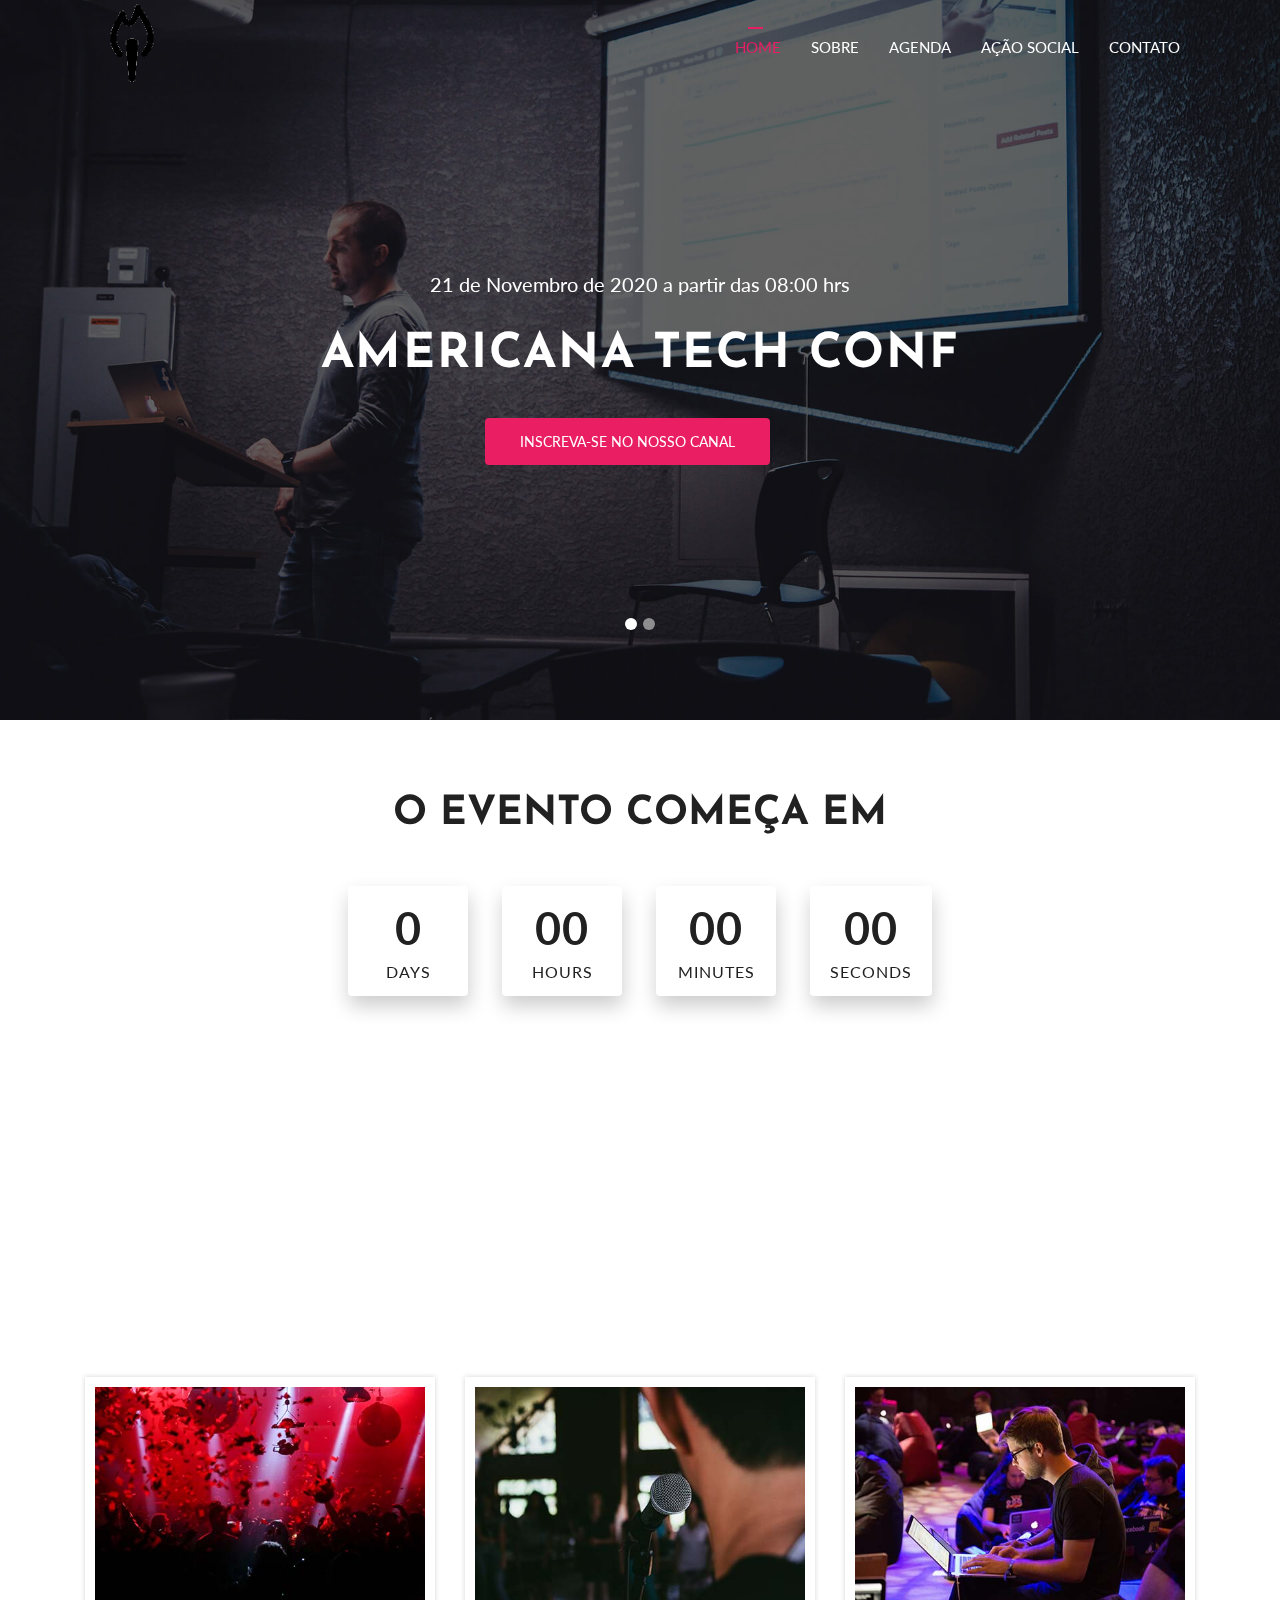
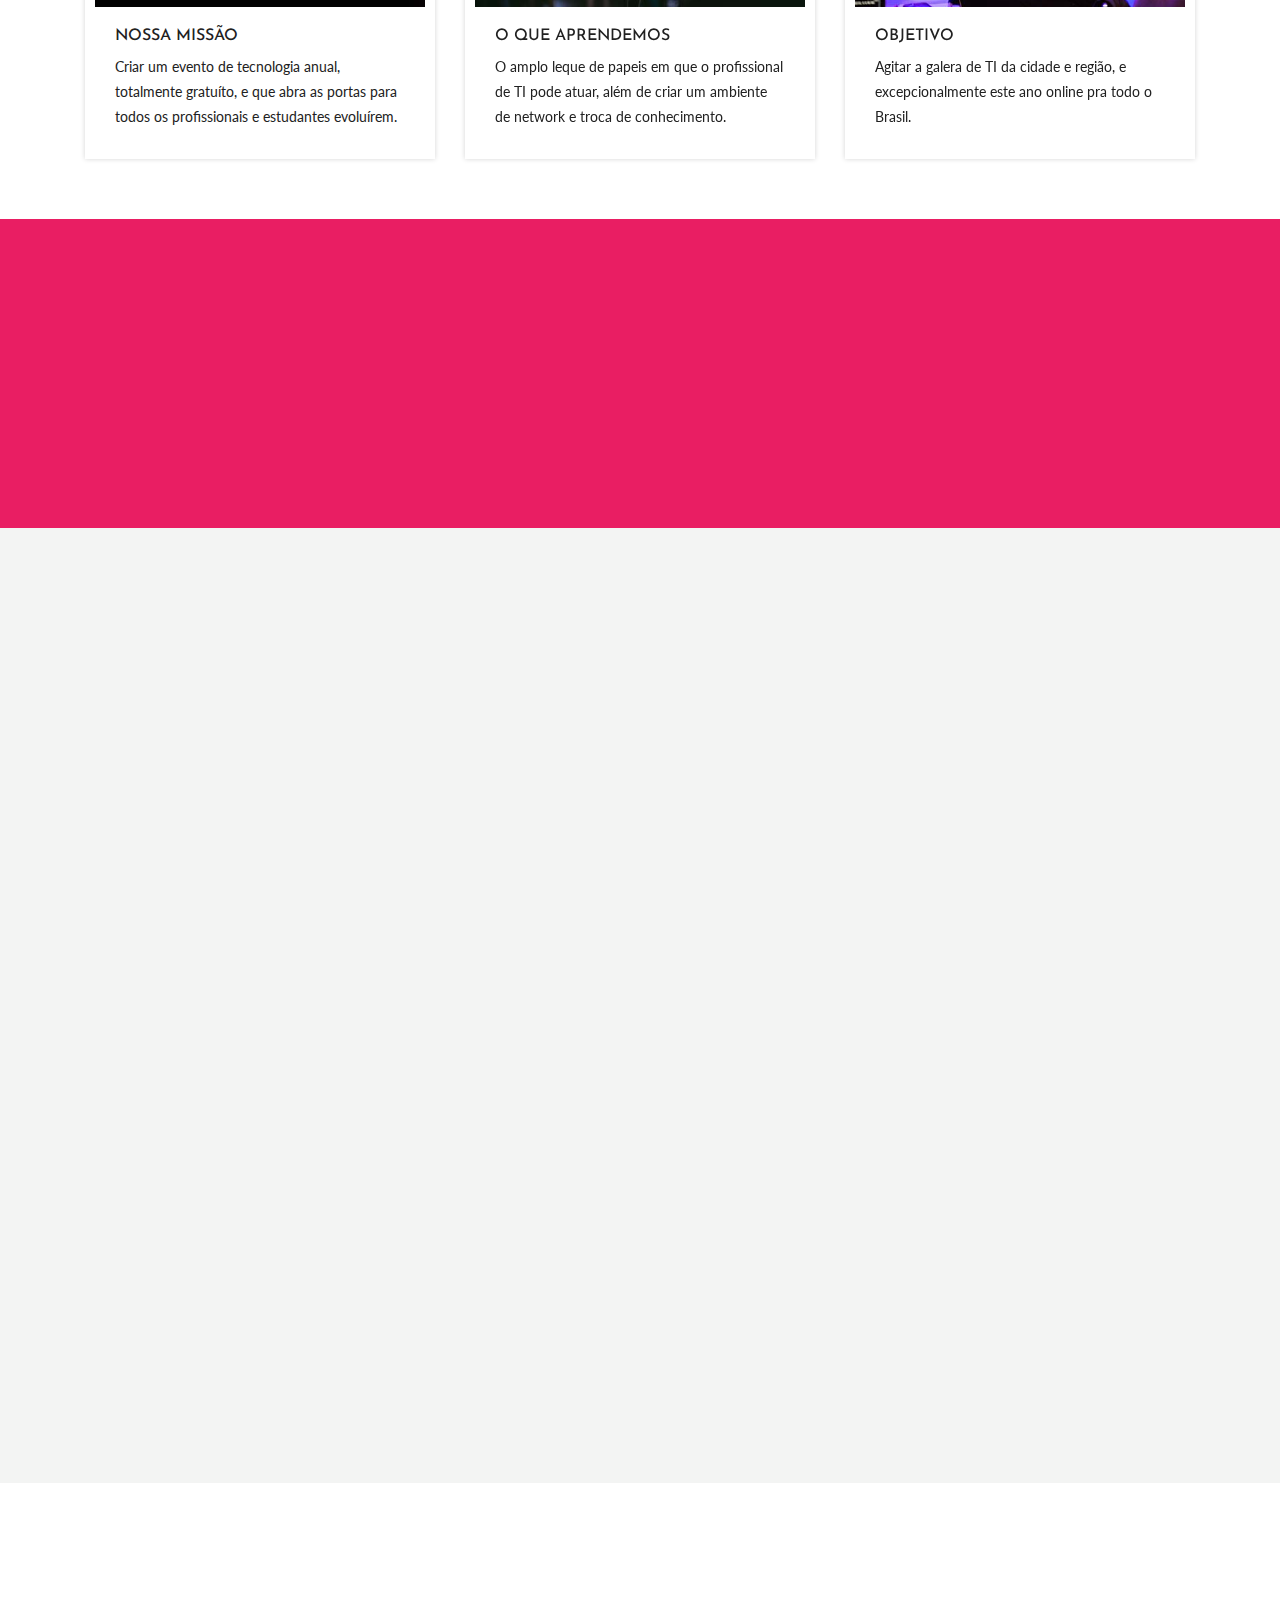
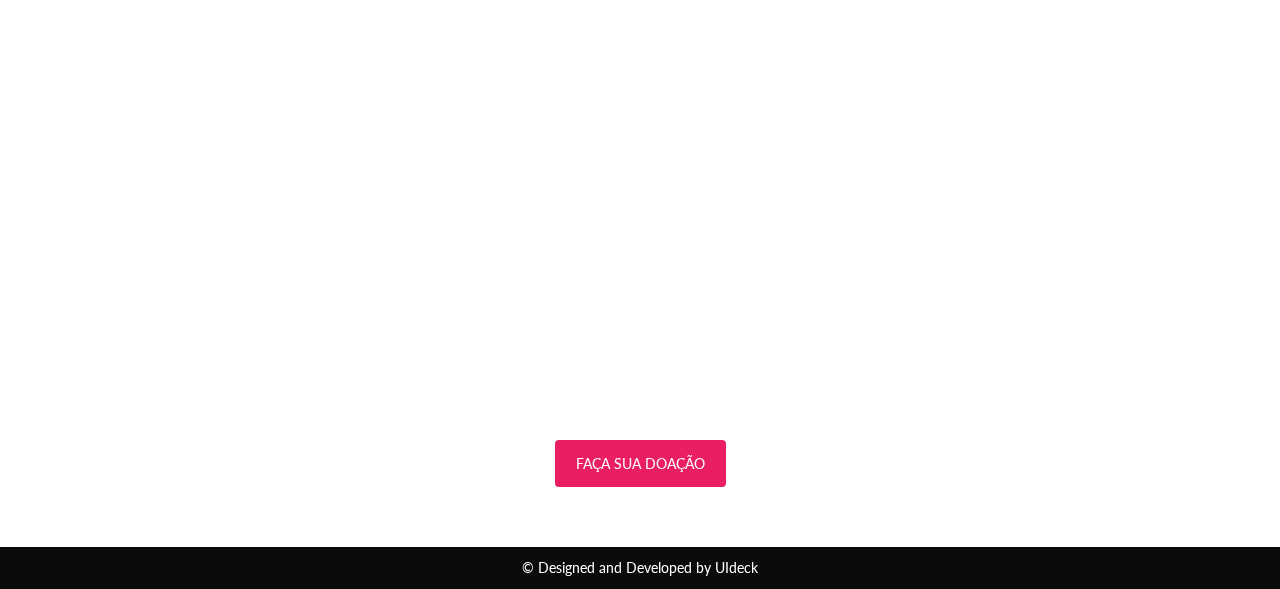
<file: index.html>
﻿<!DOCTYPE html>
<html lang="en">
<head>
    <!-- Required meta tags -->
    <meta charset="utf-8">
    <meta name="viewport" content="width=device-width, initial-scale=1, shrink-to-fit=no">

    <title>Americana Tech Conf 2020</title>

    <!-- Bootstrap CSS -->
    <link rel="stylesheet" type="text/css" href="assets/css/bootstrap.min.css">
    <!-- Icon -->
    <link rel="stylesheet" type="text/css" href="assets/fonts/line-icons.css">
    <!-- Slicknav -->
    <link rel="stylesheet" type="text/css" href="assets/css/slicknav.css">
    <!-- Nivo Lightbox -->
    <link rel="stylesheet" type="text/css" href="assets/css/nivo-lightbox.css">
    <!-- Animate -->
    <link rel="stylesheet" type="text/css" href="assets/css/animate.css">
    <!-- Main Style -->
    <link rel="stylesheet" type="text/css" href="assets/css/main.css">
    <!-- Responsive Style -->
    <link rel="stylesheet" type="text/css" href="assets/css/responsive.css">

</head>
<body>

    <header id="header-wrap">
        <nav class="navbar navbar-expand-lg fixed-top scrolling-navbar">
            <div class="container">
                <div class="navbar-header">
                    <button class="navbar-toggler" type="button" data-toggle="collapse" data-target="#main-navbar" aria-controls="main-navbar" aria-expanded="false" aria-label="Toggle navigation">
                        <span class="navbar-toggler-icon"></span>
                        <span class="icon-menu"></span>
                        <span class="icon-menu"></span>
                        <span class="icon-menu"></span>
                    </button>
                    <a href="index.html" class="navbar-brand"><img src="assets/img/atc_transp.png" alt=""></a>
                </div>
                <div class="collapse navbar-collapse" id="main-navbar">
                    <ul class="navbar-nav mr-auto w-100 justify-content-end">
                        <li class="nav-item active">
                            <a class="nav-link" href="#header-wrap">
                                Home
                            </a>
                        </li>
                        <li class="nav-item">
                            <a class="nav-link" href="#about">
                                Sobre
                            </a>
                        </li>
                        <li class="nav-item">
                            <a class="nav-link" href="#schedules">
                                Agenda
                            </a>
                        </li>
                        <li class="nav-item">
                            <a class="nav-link" href="#action">
                                Ação Social
                            </a>
                        </li>
                        <li class="nav-item">
                            <a class="nav-link" href="#contact">
                                Contato
                            </a>
                        </li>
                    </ul>
                </div>
            </div>

            <ul class="mobile-menu">
                <li>
                    <a class="page-scrool" href="#header-wrap">Home</a>
                </li>
                <li>
                    <a class="page-scrool" href="#about">Sobre</a>
                </li>
                <li>
                    <a class="page-scroll" href="#schedules">Agenda</a>
                </li>
                <li>
                    <a class="page-scroll" href="#action">Ação_Social</a>
                </li>
                <li>
                    <a class="page-scroll" href="#contact">Contato</a>
                </li>
            </ul>
        </nav>

        <div id="main-slide" class="carousel slide" data-ride="carousel">
            <ol class="carousel-indicators">
                <li data-target="#main-slide" data-slide-to="0" class="active"></li>
                <li data-target="#main-slide" data-slide-to="1"></li>
            </ol>
            <div class="carousel-inner">
                <div class="carousel-item active">
                    <img class="d-block w-100" src="assets/img/slider/slide1.jpg" alt="First slide">
                    <div class="carousel-caption d-md-block">
                        <p class="fadeInUp wow" data-wow-delay=".6s">21 de Novembro de 2020 a partir das 08:00 hrs</p>
                        <h1 class="wow fadeInDown heading" data-wow-delay=".4s">Americana Tech Conf</h1>
                        <a href="https://www.youtube.com/channel/UCIVBxaUlbFPr18u4KBtZRDQ" target="_blank" class="fadeInUp wow btn btn-common btn-lg" data-wow-delay=".6s">Inscreva-se no nosso canal</a>
                    </div>
                </div>
                <div class="carousel-item">
                    <img class="d-block w-100" src="assets/img/slider/slide2.jpg" alt="Second slide">
                    <div class="carousel-caption d-md-block">
                        <p class="fadeInUp wow" data-wow-delay=".6s">21 de Novembro de 2020 a partir das 08:00 hrs</p>
                        <h1 class="wow fadeInDown heading" data-wow-delay=".4s">Americana Tech Conf</h1>
                        <a href="https://forms.gle/BzPpNMrhem93xJMU8" target="_blank" class="fadeInUp wow btn btn-common btn-lg" data-wow-delay=".6s">Cadastre-se para acompanhar o evento</a>
                    </div>
                </div>
            </div>
            <a class="carousel-control-prev" href="#main-slide" role="button" data-slide="prev">
                <span class="carousel-control" aria-hidden="true"><i class="lni-chevron-left"></i></span>
                <span class="sr-only">Previous</span>
            </a>
            <a class="carousel-control-next" href="#main-slide" role="button" data-slide="next">
                <span class="carousel-control" aria-hidden="true"><i class="lni-chevron-right"></i></span>
                <span class="sr-only">Next</span>
            </a>
        </div>
    </header>

    <section class="countdown-timer section-padding">
        <div class="container">
            <div class="row text-center">
                <div class="col-md-12 col-sm-12 col-xs-12">
                    <div class="heading-count">
                        <h2 class="wow fadeInDown" data-wow-delay="0.2s">O evento começa em</h2>
                    </div>
                </div>
                <div class="col-md-12 col-sm-12 col-xs-12">
                    <div class="row time-countdown justify-content-center wow fadeInUp" data-wow-delay="0.2s">
                        <div id="clock" class="time-count"></div>
                    </div>
                    <a href="https://www.youtube.com/channel/UCIVBxaUlbFPr18u4KBtZRDQ" target="_blank" class="btn btn-common wow fadeInUp" data-wow-delay="0.3s">Acompanhe a gente no Youtube</a>
                </div>
            </div>
        </div>
    </section>

    <section id="about" class="section-padding">
        <div class="container">
            <div class="row">
                <div class="col-12">
                    <div class="section-title-header text-center">
                        <h1 class="section-title wow fadeInUp" data-wow-delay="0.2s">Sobre o evento</h1>
                        <p class="wow fadeInDown" data-wow-delay="0.2s">O 1º Evento de TI de Americana e Região</p>
                    </div>
                </div>
            </div>
            <div class="row">
                <div class="col-xs-12 col-md-6 col-lg-4">
                    <div class="about-item">
                        <img class="img-fluid" src="assets/img/about/img3.jpg" alt="">
                        <div class="about-text">
                            <h3>Nossa Missão</h3>
                            <p>Criar um evento de tecnologia anual, totalmente gratuíto, e que abra as portas para todos os profissionais e estudantes evoluírem. </p>
                        </div>
                    </div>
                </div>
                <div class="col-xs-12 col-md-6 col-lg-4">
                    <div class="about-item">
                        <img class="img-fluid" src="assets/img/about/img1.jpg" alt="">
                        <div class="about-text">
                            <h3>O que aprendemos</h3>
                            <p>O amplo leque de papeis em que o profissional de TI pode atuar, além de criar um ambiente de network e troca de conhecimento.</p>
                        </div>
                    </div>
                </div>
                <div class="col-xs-12 col-md-6 col-lg-4">
                    <div class="about-item">
                        <img class="img-fluid" src="assets/img/about/img2.jpg" alt="">
                        <div class="about-text">
                            <h3>Objetivo</h3>
                            <p>Agitar a galera de TI da cidade e região, e excepcionalmente este ano online pra todo o Brasil.</p>
                        </div>
                    </div>
                </div>
            </div>
        </div>
    </section>

    <section class="counter-section section-padding">
        <div class="container">
            <div class="row">

                <div class="col-md-6 col-lg-4 col-xs-12 work-counter-widget text-center">
                    <div class="counter wow fadeInRight" data-wow-delay="0.3s">
                        <div class="icon"><i class="lni-map-marker"></i></div>
                        <p>Aonde?</p>
                        <span>Online</span>
                    </div>
                </div>

                <div class="col-md-6 col-lg-4 col-xs-12 work-counter-widget text-center">
                    <div class="counter wow fadeInRight" data-wow-delay="0.6s">
                        <div class="icon"><i class="lni-alarm-clock"></i></div>
                        <p>Quando?</p>
                        <span>21 de Novembro - as 08:00</span>
                    </div>
                </div>

                <div class="col-md-6 col-lg-4 col-xs-12 work-counter-widget text-center">
                    <div class="counter wow fadeInRight" data-wow-delay="1.2s">
                        <div class="icon"><i class="lni-video"></i></div>
                        <p>Quer acompanhar</p>
                        <span><a href="https://forms.gle/BzPpNMrhem93xJMU8" target="_blank" style="color:white;">Inscreva-se para acompanhar o evento</a></span>
                    </div>
                </div>
            </div>
        </div>
    </section>

    <section id="schedules" class="schedule section-padding">
        <div class="container">
            <div class="row">
                <div class="col-12">
                    <div class="section-title-header text-center">
                        <h1 class="section-title wow fadeInUp" data-wow-delay="0.2s">Agenda</h1>
                    </div>
                </div>
            </div>
            <div class="schedule-area row wow fadeInDown" data-wow-delay="0.3s">
                <div class="schedule-tab-title col-md-3 col-lg-3 col-xs-12">
                    <div class="table-responsive">
                        <ul class="nav nav-tabs" id="myTab" role="tablist">
                            <li class="nav-item">
                                <a class="nav-link active" id="one-tab" data-toggle="tab" href="#one" role="tab" aria-controls="one" aria-expanded="true">
                                    <div class="item-text">
                                        <h5><b>Serviços cognitivos</b></h5>
                                        <h5>08:00</h5>
                                    </div>
                                </a>
                            </li>
                            <li class="nav-item">
                                <a class="nav-link" id="two-tab" data-toggle="tab" href="#two" role="tab" aria-controls="two">
                                    <div class="item-text">
                                        <h5><b>Análise de Negócios</b></h5>
                                        <h5>09:00</h5>
                                    </div>
                                </a>
                            </li>
                            <li class="nav-item">
                                <a class="nav-link" id="three-tab" data-toggle="tab" href="#three" role="tab" aria-controls="three">
                                    <div class="item-text">
                                        <h5><b>GitHub Actions</b></h5>
                                        <h5>10:00</h5>
                                    </div>
                                </a>
                            </li>
                            <li class="nav-item">
                                <a class="nav-link" id="four-tab" data-toggle="tab" href="#four" role="tab" aria-controls="four">
                                    <div class="item-text">
                                        <h5><b>Protegendo aplicações</b></h5>
                                        <h5>11:00</h5>
                                    </div>
                                </a>
                            </li>
                            <li class="nav-item">
                                <a class="nav-link" id="five-tab" data-toggle="tab" href="#five" role="tab" aria-controls="five">
                                    <div class="item-text">
                                        <h5><b>Mundo React</b></h5>
                                        <h5>13:30</h5>
                                    </div>
                                </a>
                            </li>
                            <li class="nav-item">
                                <a class="nav-link" id="six-tab" data-toggle="tab" href="#six" role="tab" aria-controls="six">
                                    <div class="item-text">
                                        <h5><b>Angular vs Vue vs React</b></h5>
                                        <h5>14:30</h5>
                                    </div>
                                </a>
                            </li>
                            <li class="nav-item">
                                <a class="nav-link" id="seven-tab" data-toggle="tab" href="#seven" role="tab" aria-controls="seven">
                                    <div class="item-text">
                                        <h5><b>Teste de carga</b></h5>
                                        <h5>15:30</h5>
                                    </div>
                                </a>
                            </li>
                            <li class="nav-item">
                                <a class="nav-link" id="eight-tab" data-toggle="tab" href="#eight" role="tab" aria-controls="eight">
                                    <div class="item-text">
                                        <h5><b>Azure & DevOps</b></h5>
                                        <h5>16:30</h5>
                                    </div>
                                </a>
                            </li>
                        </ul>
                    </div>
                </div>
                <div class="schedule-tab-content col-md-9 col-lg-9 col-xs-12 clearfix">
                    <div class="tab-content" id="myTabContent">
                        <div class="tab-pane fade show active" id="one" role="tabpanel" aria-labelledby="one-tab">
                            <div id="accordion">
                                <div class="card">
                                    <div id="headingOne">
                                        <div class="collapsed card-header" data-toggle="collapse" data-target="#collapseOne" aria-expanded="false" aria-controls="collapseOne">
                                            <span class="time">08:00 às 08:50</span>
                                            <h4>Serviços cognitivos do Azure</h4>
                                            <div class="location">
                                                <span>Acompanhe esta palestra </span><i class="lni-pointer-right"></i><a target="_blank" href="https://www.youtube.com/watch?v=WhwEPSpht5E">Aqui</a>
                                            </div>
                                        </div>
                                    </div>
                                    <div id="collapseOne" class="collapse show" aria-labelledby="headingOne" data-parent="#accordion">
                                        <div class="card-body">
                                            <p>
                                                Aprenda um pouco mais sobre a API de Serviços cognitivos do Azure, onde podemos analisar imagens e obter inúmeros detalhes de fotos, documentos, formulários, pessoas, inclusive filtrando conteúdo impróprio com exemplo em .NET Core.
                                            </p>
                                        </div>
                                    </div>
                                </div>
                                <div class="card">
                                    <div id="headingTwo">
                                        <div class="collapsed card-header" data-toggle="collapse" data-target="#collapseTwo" aria-expanded="false" aria-controls="collapseTwo">
                                            <div class="images-box">
                                                <img class="img-fluid" src="assets/img/speaker/Marcio Nizzola.png" alt="">
                                            </div>
                                            <span class="time">Palestrante</span>
                                            <h4>Márcio Nizzola</h4>
                                            <p>Conheça mais sobre ele<i class="lni-pointer-down"></i></p>
                                        </div>
                                    </div>
                                    <div id="collapseTwo" class="collapse" aria-labelledby="headingTwo" data-parent="#accordion">
                                        <div class="card-body">
                                            <p>Márcio Rogério Nizzola é Analista de Sistemas (Unimep), atuando como Desenvolvedor Sr na Dextra e Professor de Tecnologia na Etec Itu há mais de 10 anos, com experiência de 28 anos em desenvolvimento de software hoje focado em .NET, Cloud, Bancos de Dados e integrações de sistemas. Palestrante e fundador da comunidade Itu Developers.</p>
                                            <div class="location">
                                                <span>Linkedin:</span><a target="_blank" href="https://www.linkedin.com/in/nizzola/">Márcio Nizzola</a>
                                            </div>
                                        </div>
                                    </div>
                                </div>
                            </div>
                        </div>
                        <div class="tab-pane fade" id="two" role="tabpanel" aria-labelledby="two-tab">
                            <div id="accordion">
                                <div class="card">
                                    <div id="headingThree">
                                        <div class="collapsed card-header" data-toggle="collapse" data-target="#collapseThree" aria-expanded="false" aria-controls="collapseThree">
                                            <span class="time">09:00 às 09:50</span>
                                            <h4>Análise de Negócios - Uma visão "não técnica" em um mundo tecnológico</h4>
                                            <div class="location">
                                                <span>Acompanhe esta palestra </span><i class="lni-pointer-right"></i><a target="_blank" href="https://www.youtube.com/watch?v=83kGqhPChcU">Aqui</a>
                                            </div>
                                        </div>
                                    </div>
                                    <div id="collapseThree" class="collapse show" aria-labelledby="headingThree" data-parent="#accordion">
                                        <div class="card-body">
                                            <p>
                                                A tecnologia da informação é um ramo da engenharia muito amplo e diversos papéis surgem a cada ano para lidar com tamanha complexidade.
                                                Nossa missão vai muito além de produzir softwares e grande parte dos desafios se encontra na comunicação e nas relações entre pessoas.
                                                Vamos discutir sobre a "análise de negócios", um lado "menos técnico" dentro da tecnologia, explorando um pouco sobre seus conceitos, história e em quais contextos o "analista de negócios" pode atuar.
                                            </p>
                                        </div>
                                    </div>
                                </div>
                                <div class="card">
                                    <div id="headingFour">
                                        <div class="collapsed card-header" data-toggle="collapse" data-target="#collapseFour" aria-expanded="false" aria-controls="collapseFour">
                                            <div class="images-box">
                                                <img class="img-fluid" src="assets/img/speaker/Armando Mancilla.jpg" alt="">
                                            </div>
                                            <span class="time">Palestrante</span>
                                            <h4>Armando Mancilla</h4>
                                            <p>Conheça mais sobre ele<i class="lni-pointer-down"></i></p>
                                        </div>
                                    </div>
                                    <div id="collapseFour" class="collapse" aria-labelledby="headingFour" data-parent="#accordion">
                                        <div class="card-body">
                                            <p>
                                                Analista de Negócios Sênior experiente e com forte habilidade para fazer a ponte entre negócio, clientes e times de desenvolvimento. Possuo 15 anos no setor de TI e desenvolvimento de software.
                                            </p>
                                            <div class="location">
                                                <span>Linkedin:</span><a target="_blank" href="https://www.linkedin.com/in/armandomancilla">Armando Mancilla</a>
                                            </div>
                                        </div>
                                    </div>
                                </div>
                            </div>
                        </div>
                        <div class="tab-pane fade" id="three" role="tabpanel" aria-labelledby="three-tab">
                            <div id="accordion">
                                <div class="card">
                                    <div id="headingFive">
                                        <div class="collapsed card-header" data-toggle="collapse" data-target="#collapseFive" aria-expanded="false" aria-controls="collapseFive">
                                            <span class="time">10:00 às 10:50</span>
                                            <h4>GitHub Actions: descomplicando o build/deployment automatizados de seus projetos</h4>
                                            <div class="location">
                                                <span>Acompanhe esta palestra </span><i class="lni-pointer-right"></i><a target="_blank" href="https://www.youtube.com/watch?v=thSlcEZyCeQ">Aqui</a>
                                            </div>
                                        </div>
                                    </div>
                                    <div id="collapseFive" class="collapse show" aria-labelledby="headingFive" data-parent="#accordion">
                                        <div class="card-body">
                                            <p>
                                                Concebido com o intuito de simplificar a automação de build/deployment de aplicações, o GitHub Actions é um serviço compatível hoje com as principais plataformas de desenvolvimento. E conta com um excelente suporte aos mais variados tipos de aplicações baseadas nas mais variadas tecnologias. Acompanhe esta apresentação e saiba mais como tirar vantagem do GitHub Actions em seus projetos!
                                            </p>
                                        </div>
                                    </div>
                                </div>
                                <div class="card">
                                    <div id="headingSix">
                                        <div class="collapsed card-header" data-toggle="collapse" data-target="#collapseSix" aria-expanded="false" aria-controls="collapseSix">
                                            <div class="images-box">
                                                <img class="img-fluid" src="assets/img/speaker/Renato Groffe.jpg" alt="">
                                            </div>
                                            <span class="time">Palestrante</span>
                                            <h4>Renato Groffe</h4>
                                            <p>Conheça mais sobre ele<i class="lni-pointer-down"></i></p>
                                        </div>
                                    </div>
                                    <div id="collapseSix" class="collapse" aria-labelledby="headingSix" data-parent="#accordion">
                                        <div class="card-body">
                                            <p>Consultor em atividades voltadas ao desenvolvimento de sistemas há mais de 15 anos. Microsoft MVP (Most Valuable Professional) e participante do programa MTAC (Multi-Plataform Technical Audience Contributor). Bacharel em Sistemas de Informação, com Especialização em Engenharia de Software e MBA em Business Intelligence. Também é palestrante e autor técnico em portais e revistas especializadas, com foco em tecnologias Microsoft e boas práticas na área de software.</p>
                                            <div class="location">
                                                <span>Linkedin:</span><a target="_blank" href="https://www.linkedin.com/in/renatogroffe/">Renato Groffe</a>
                                                <span>Twitter:</span><a target="_blank" href="https://twitter.com/RenatoGroff">Renato Groffe</a>
                                            </div>
                                        </div>
                                    </div>
                                </div>
                                <div class="card">
                                    <div id="headingSeven">
                                        <div class="collapsed card-header" data-toggle="collapse" data-target="#collapseSeven" aria-expanded="false" aria-controls="collapseSeven">
                                            <div class="images-box">
                                                <img class="img-fluid" src="assets/img/speaker/Gustavo Bigardi.jpeg" alt="">
                                            </div>
                                            <span class="time">Palestrante</span>
                                            <h4>Gustavo Bigardi</h4>
                                            <p>Conheça mais sobre ele<i class="lni-pointer-down"></i></p>
                                        </div>
                                    </div>
                                    <div id="collapseSeven" class="collapse" aria-labelledby="headingSeven" data-parent="#accordion">
                                        <div class="card-body">
                                            <p>Sou desenvolvedor de software há mais de 14 anos, apaixonado por tecnologia e Microsoft MVP na categoria Developer Technologies. Trabalho em diversas linguagens e plataformas, mas com foco em NodeJS e .NET com Azure. Escrevo artigos em meu blog e palestro e eventos de TI para a comunidade. Contribuo ativamente no grupo JunDevelopers, criado em minha cidade assim como outras comunidades do interior como Campinas .NET e Developers-BR em SP.</p>
                                            <div class="location">
                                                <span>Linkedin:</span><a target="_blank" href="https://www.linkedin.com/in/gbbigardi/">Gustavo Bigardi</a>
                                                <span>Twitter:</span><a target="_blank" href="https://twitter.com/gustavobigardi">Gustavo Bigardi</a>
                                            </div>
                                        </div>
                                    </div>
                                </div>
                                <div class="card">
                                    <div id="headingEight">
                                        <div class="collapsed card-header" data-toggle="collapse" data-target="#collapseEight" aria-expanded="false" aria-controls="collapseEight">
                                            <div class="images-box">
                                                <img class="img-fluid" src="assets/img/speaker/Ericson.jpg" alt="">
                                            </div>
                                            <span class="time">Palestrante</span>
                                            <h4>Ericson da Fonseca</h4>
                                            <p>Conheça mais sobre ele<i class="lni-pointer-down"></i></p>
                                        </div>
                                    </div>
                                    <div id="collapseEight" class="collapse" aria-labelledby="headingEight" data-parent="#accordion">
                                        <div class="card-body">
                                            <p>Microsoft MVP, Engenheiro de Software Sênior, Palestrante , Autor Técnico</p>
                                            <div class="location">
                                                <span>Linkedin:</span><a target="_blank" href="https://www.linkedin.com/in/ericsondafonseca/">Ericson da Fonseca</a>
                                                <span>Twitter:</span><a target="_blank" href="https://twitter.com/_ericsonf">Ericson da Fonseca</a>
                                            </div>
                                        </div>
                                    </div>
                                </div>
                            </div>
                        </div>
                        <div class="tab-pane fade" id="four" role="tabpanel" aria-labelledby="four-tab">
                            <div id="accordion">
                                <div class="card">
                                    <div id="headingNine">
                                        <div class="collapsed card-header" data-toggle="collapse" data-target="#collapseNine" aria-expanded="false" aria-controls="collapseNine">
                                            <span class="time">11:00 às 11:50</span>
                                            <h4>Protegendo aplicações com Azure AD B2C</h4>
                                            <div class="location">
                                                <span>Acompanhe esta palestra </span><i class="lni-pointer-right"></i><a target="_blank" href="https://www.youtube.com/watch?v=QF_NtdyByyk">Aqui</a>
                                            </div>
                                        </div>
                                    </div>
                                    <div id="collapseNine" class="collapse show" aria-labelledby="headingNine" data-parent="#accordion">
                                        <div class="card-body">
                                            <p>
                                                Conheça os protocolos OAuth 2.0 e OpenID Connect, como criar um tenant do Azure AD B2C e configurar uma aplicação para utilizar autenticação e autorização baseada em nuvem.
                                            </p>
                                        </div>
                                    </div>
                                </div>
                                <div class="card">
                                    <div id="headingTen">
                                        <div class="collapsed card-header" data-toggle="collapse" data-target="#collapseTen" aria-expanded="false" aria-controls="collapseTen">
                                            <div class="images-box">
                                                <img class="img-fluid" src="assets/img/speaker/Cleber Dantas.jpg" alt="">
                                            </div>
                                            <span class="time">Palestrante</span>
                                            <h4>Cleber Dantas</h4>
                                            <p>Conheça mais sobre ele<i class="lni-pointer-down"></i></p>
                                        </div>
                                    </div>
                                    <div id="collapseTen" class="collapse" aria-labelledby="headingTen" data-parent="#accordion">
                                        <div class="card-body">
                                            <p>Customer Engineer na Microsoft ajudando clientes a extraírem o máximo dos produtos e serviços relacionados a desenvolvimento de software. 15 anos de experiência no mercado de TI, com passagens por startups e empresas de grande porte.</p>
                                            <div class="location">
                                                <span>Linkedin:</span><a target="_blank" href="https://www.linkedin.com/in/cleberdantas/">Cleber Dantas</a>
                                            </div>
                                        </div>
                                    </div>
                                </div>
                            </div>
                        </div>
                        <div class="tab-pane fade" id="five" role="tabpanel" aria-labelledby="five-tab">
                            <div id="accordion">
                                <div class="card">
                                    <div id="headingEleven">
                                        <div class="collapsed card-header" data-toggle="collapse" data-target="#collapseEleven" aria-expanded="false" aria-controls="collapseEleven">
                                            <span class="time">13:30 às 14:20</span>
                                            <h4>Mundo React</h4>
                                            <div class="location">
                                                <span>Acompanhe esta palestra </span><i class="lni-pointer-right"></i><a target="_blank" href="https://www.youtube.com/watch?v=ewE1KsRpNaE">Aqui</a>
                                            </div>
                                        </div>
                                    </div>
                                    <div id="collapseEleven" class="collapse show" aria-labelledby="headingEleven" data-parent="#accordion">
                                        <div class="card-body">
                                            <p>
                                                O conteúdo tem como objetivo falar sobre o ecossistema da biblioteca React. Dentre os assuntos será mostrado uma introdução sobre a biblioteca, alguns de seus frameworks entre outros recursos que estão em alta no mercado de desenvolvimento. Durante a palestra serão apresentados exemplos de códigos e até mesmo um projeto consumindo uma API usando as tecnologias mencionadas.
                                            </p>
                                        </div>
                                    </div>
                                </div>
                                <div class="card">
                                    <div id="headingTwelve">
                                        <div class="collapsed card-header" data-toggle="collapse" data-target="#collapseTwelve" aria-expanded="false" aria-controls="collapseTwelve">
                                            <div class="images-box">
                                                <img class="img-fluid" src="assets/img/speaker/Andre Rodrigues.jpg" alt="">
                                            </div>
                                            <span class="time">Palestrante</span>
                                            <h4>André Laurentino Rodrigues</h4>
                                            <p>Conheça mais sobre ele<i class="lni-pointer-down"></i></p>
                                        </div>
                                    </div>
                                    <div id="collapseTwelve" class="collapse" aria-labelledby="headingTwelve" data-parent="#accordion">
                                        <div class="card-body">
                                            <p>
                                                Tenho 27 anos, formado em análise de sistemas e técnico em informática. Amante das tecnologias do mundo web. Atualmente trabalho com minha própria empresa a Velance e para as empresas: Sicoob e Itaipu Créditos
                                            </p>
                                            <div class="location">
                                                <span>Facebook:</span><a target="_blank" href="https://www.facebook.com/Andre-Rodrigues-Especialista-em-comunica%C3%A7%C3%A3o-Web-104674851352544">André Laurentino Rodrigues</a>
                                            </div>
                                        </div>
                                    </div>
                                </div>
                            </div>
                        </div>
                        <div class="tab-pane fade" id="six" role="tabpanel" aria-labelledby="six-tab">
                            <div id="accordion">
                                <div class="card">
                                    <div id="headingThirteen">
                                        <div class="collapsed card-header" data-toggle="collapse" data-target="#collapseThirteen" aria-expanded="false" aria-controls="collapseThirteen">
                                            <span class="time">14:30 às 15:20</span>
                                            <h4>Angular vs Vue vs React: Os gigantes do front-end</h4>
                                            <div class="location">
                                                <span>Acompanhe esta palestra </span><i class="lni-pointer-right"></i><a target="_blank" href="https://www.youtube.com/watch?v=bY-xvW-oeko">Aqui</a>
                                            </div>
                                        </div>
                                    </div>
                                    <div id="collapseThirteen" class="collapse show" aria-labelledby="headingThirteen" data-parent="#accordion">
                                        <div class="card-body">
                                            <p>
                                                Uma comparação entre os frameworks front-end mais populares da atualidade, observando suas semelhanças e diferenças.
                                            </p>
                                        </div>
                                    </div>
                                </div>
                                <div class="card">
                                    <div id="headingFourteen">
                                        <div class="collapsed card-header" data-toggle="collapse" data-target="#collapseFourteen" aria-expanded="false" aria-controls="collapseFourteen">
                                            <div class="images-box">
                                                <img class="img-fluid" src="assets/img/speaker/Tatiane Navarro.jpeg" alt="">
                                            </div>
                                            <span class="time">Palestrante</span>
                                            <h4>Tatiane Navarro</h4>
                                            <p>Conheça mais sobre ela<i class="lni-pointer-down"></i></p>
                                        </div>
                                    </div>
                                    <div id="collapseFourteen" class="collapse" aria-labelledby="headingFourteen" data-parent="#accordion">
                                        <div class="card-body">
                                            <p>
                                                Formada em Sistemas de Informação pela UNIMEP e futura especialista em Engenharia de Software pela PUC Minas. Atualmente atuo como desenvolvedora full stack no PECEGE. Adoro aprender coisas novas!
                                            </p>
                                            <div class="location">
                                                <span>Linkedin:</span><a target="_blank" href="https://www.linkedin.com/in/tatiane-navarro/">Tatiane Navarro</a>
                                            </div>
                                        </div>
                                    </div>
                                </div>
                            </div>
                        </div>
                        <div class="tab-pane fade" id="seven" role="tabpanel" aria-labelledby="seven-tab">
                            <div id="accordion">
                                <div class="card">
                                    <div id="headingFifteen">
                                        <div class="collapsed card-header" data-toggle="collapse" data-target="#collapseFifteen" aria-expanded="false" aria-controls="collapseFifteen">
                                            <span class="time">15:30 às 16:20</span>
                                            <h4>Teste de Carga</h4>
                                            <div class="location">
                                                <span>Acompanhe esta palestra </span><i class="lni-pointer-right"></i><a target="_blank" href="https://www.youtube.com/watch?v=CHGe3XjvtVg">Aqui</a>
                                            </div>
                                        </div>
                                    </div>
                                    <div id="collapseFifteen" class="collapse show" aria-labelledby="headingFifteen" data-parent="#accordion">
                                        <div class="card-body">
                                            <p>
                                                Existe uma série de mitos do que o Node.js pode ou não fazer. Nessa apresentação, iremos mostrar como Node.js com a library AutoCannon é uma excelente opção quando o assunto é benchmarking (teste de carga) em serviços web.
                                            </p>
                                        </div>
                                    </div>
                                </div>
                                <div class="card">
                                    <div id="headingSixteen">
                                        <div class="collapsed card-header" data-toggle="collapse" data-target="#collapseSixteen" aria-expanded="false" aria-controls="collapseSixteen">
                                            <div class="images-box">
                                                <img class="img-fluid" src="assets/img/speaker/Roberto Alves.jpeg" alt="">
                                            </div>
                                            <span class="time">Palestrante</span>
                                            <h4>Roberto Alves</h4>
                                            <p>Conheça mais sobre ele<i class="lni-pointer-down"></i></p>
                                        </div>
                                    </div>
                                    <div id="collapseSixteen" class="collapse" aria-labelledby="headingSixteen" data-parent="#accordion">
                                        <div class="card-body">
                                            <p>
                                                Desenvolvedor desde os 14 anos. Entusiasta de Arquitetura de Software. Mentor em comunidades, eventos e cursos online. Contribuidor Open Source. Atualmente Engenheiro de Software Sênior e Líder Técnico na Altran.
                                            </p>
                                            <div class="location">
                                                <span>Linkedin:</span><a target="_blank" href="https://www.linkedin.com/in/robertosousa01/">Roberto Alves</a>
                                            </div>
                                        </div>
                                    </div>
                                </div>
                            </div>
                        </div>
                        <div class="tab-pane fade" id="eight" role="tabpanel" aria-labelledby="eight-tab">
                            <div id="accordion">
                                <div class="card">
                                    <div id="headingSeventeen">
                                        <div class="collapsed card-header" data-toggle="collapse" data-target="#collapseSeventeen" aria-expanded="false" aria-controls="collapseSeventeen">
                                            <span class="time">16:30 às 17:20</span>
                                            <h4>Azure & DevOps: o que temos?</h4>
                                            <div class="location">
                                                <span>Acompanhe esta palestra </span><i class="lni-pointer-right"></i><a target="_blank" href="https://www.youtube.com/watch?v=q7y8NgLWz0Q">Aqui</a>
                                            </div>
                                        </div>
                                    </div>
                                    <div id="collapseSeventeen" class="collapse show" aria-labelledby="headingSeventeen" data-parent="#accordion">
                                        <div class="card-body">
                                            <p>
                                                A parceria entre práticas de DevOps com ambientes em nuvem, já sabemos que é ótima.
                                                Porém, quais soluções e que tipos posso/consigo trabalhar em nuvem. Desde a concepção, planejamento e organização da ideia de um software ate seu desenvolvimento, testes e entrega a um ambiente (nuvem ou on-premises)?
                                                Vamos explorar todas elas. O que o Azure pode nos oferecer para trabalhar em conjunto com a cultura e práticas relacionadas a DevOps.
                                            </p>
                                        </div>
                                    </div>
                                </div>
                                <div class="card">
                                    <div id="headingEighteen">
                                        <div class="collapsed card-header" data-toggle="collapse" data-target="#collapseEighteen" aria-expanded="false" aria-controls="collapseEighteen">
                                            <div class="images-box">
                                                <img class="img-fluid" src="assets/img/speaker/Jaqueline Ramos.jpg" alt="">
                                            </div>
                                            <span class="time">Palestrante</span>
                                            <h4>Jaqueline Ramos</h4>
                                            <p>Conheça mais sobre ela<i class="lni-pointer-down"></i></p>
                                        </div>
                                    </div>
                                    <div id="collapseEighteen" class="collapse" aria-labelledby="headingEighteen" data-parent="#accordion">
                                        <div class="card-body">
                                            <p>Cloud Solution Architect (CSA) na Microsoft, MCT, ex-MVP. Vem se dedicando nos últimos anos a times voltados a soluções em DevOps e Cloud, como também capacitação para jovens e adultos, inserindo-os no mundo da tecnologia. Visa aprender e compartilhar conhecimentos e experiências com os próprios times e com a comunidade.</p>
                                            <div class="location">
                                                <span>Linkedin:</span><a target="_blank" href="https://www.linkedin.com/in/jaquecr/">Jaqueline Ramos</a>
                                            </div>
                                        </div>
                                    </div>
                                </div>
                            </div>
                        </div>
                    </div>
                </div>
            </div>
        </div>
    </section>

    <section id="contact" class="section-padding">
        <div class="container">
            <div class="row">
                <div class="col-12">
                    <div class="section-title-header text-center">
                        <h1 class="section-title wow fadeInUp" data-wow-delay="0.2s">Contato</h1>
                        <p class="wow fadeInDown" data-wow-delay="0.2s">americanatechconf@gmail.com</p>
                    </div>
                </div>
            </div>
        </div>
    </section>

    <section id="action" class="section-padding">
        <div class="container">
            <div class="row">
                <div class="col-12">
                    <div class="section-title-header text-center">
                        <h1 class="section-title wow fadeInUp" data-wow-delay="0.2s">Ação Social</h1>
                        <p class="wow fadeInDown" data-wow-delay="0.2s">Todos os anos temos uma ação social para arrecadar ração para animais de abrigos.</p>
                        <p class="wow fadeInDown" data-wow-delay="0.2s">Como este ano estamos online, quem quiser pode doar para a nossa Vakinha. Que será destinada para ONGs da região.</p>
                    </div>
                </div>
            </div>
            <div class="row">
                <div class="col-md-6 col-sm-6 col-lg-4">
                </div>
                <div class="col-md-6 col-sm-6 col-lg-4">
                    <div class="gallery-box">
                        <div class="img-thumb">
                        </div>
                    </div>
                </div>
                <div class="col-md-6 col-sm-6 col-lg-4">
                </div>
            </div>
            <div class="row justify-content-center mt-3">
                <div class="col-xs-12">
                    <a href="https://www.vakinha.com.br/vaquinha/americana-tech-conf" target="_blank" class="btn btn-common">Faça sua doação</a>
                </div>
            </div>
        </div>
    </section>

    <div id="copyright">
        <div class="container">
            <div class="row">
                <div class="col-md-12">
                    <div class="site-info">
                        <p>© Designed and Developed by <a href="http://uideck.com" rel="nofollow">UIdeck</a></p>
                    </div>
                </div>
            </div>
        </div>
    </div>

    <!-- Go to Top Link -->
    <a href="#" class="back-to-top">
        <i class="lni-chevron-up"></i>
    </a>

    <div id="preloader">
        <div class="sk-circle">
            <div class="sk-circle1 sk-child"></div>
            <div class="sk-circle2 sk-child"></div>
            <div class="sk-circle3 sk-child"></div>
            <div class="sk-circle4 sk-child"></div>
            <div class="sk-circle5 sk-child"></div>
            <div class="sk-circle6 sk-child"></div>
            <div class="sk-circle7 sk-child"></div>
            <div class="sk-circle8 sk-child"></div>
            <div class="sk-circle9 sk-child"></div>
            <div class="sk-circle10 sk-child"></div>
            <div class="sk-circle11 sk-child"></div>
            <div class="sk-circle12 sk-child"></div>
        </div>
    </div>

    <script src="assets/js/jquery-min.js"></script>
    <script src="assets/js/popper.min.js"></script>
    <script src="assets/js/bootstrap.min.js"></script>
    <script src="assets/js/jquery.countdown.min.js"></script>
    <script src="assets/js/jquery.nav.js"></script>
    <script src="assets/js/jquery.easing.min.js"></script>
    <script src="assets/js/wow.js"></script>
    <script src="assets/js/jquery.slicknav.js"></script>
    <script src="assets/js/nivo-lightbox.js"></script>
    <script src="assets/js/main.js"></script>
</body>
</html>
</file>
<file: assets/css/main.css>
@import url("https://fonts.googleapis.com/css?family=Lato:400|Josefin+Sans:700");
html {
  overflow-x: hidden;
}

body {
  background: #fff;
  font-size: 15px;
  font-weight: 400;
  font-family: 'Lato', sans-serif;
  -webkit-box-sizing: border-box;
  -moz-box-sizing: border-box;
  box-sizing: border-box;
  -webkit-font-smoothing: subpixel-antialiased;
  color: #212121;
  line-height: 25px;
  -webkit-backface-visibility: hidden;
  backface-visibility: hidden;
  overflow-x: hidden;
}

h1, h2, h3, h4 {
  font-size: 36px;
  font-weight: 700;
  font-family: 'Josefin Sans', sans-serif;
}

a {
  -webkit-transition: all 0.2s linear;
  -moz-transition: all 0.2s linear;
  -o-transition: all 0.2s linear;
  transition: all 0.2s linear;
}

a:hover {
  text-decoration: none;
}

a a:focus {
  outline: none;
}

p {
  font-weight: 400;
  font-family: 'Lato', sans-serif;
  margin: 0px;
  font-size: 14px;
}

ul, ol {
  list-style: outside none none;
  margin: 0;
  padding: 0;
}

ul li, ol li {
  list-style: none;
}

.hero-heading {
  font-size: 40px;
  font-weight: 700;
  color: #fff;
  text-transform: capitalize;
  line-height: 70px;
  letter-spacing: 0.1rem;
}

.hero-sub-heading {
  font-size: 20px;
  font-weight: 400;
  color: #e6e6e6;
  line-height: 45px;
  letter-spacing: 0.1rem;
}

.section-titile-bg {
  display: inline;
  font-size: 115px;
  font-weight: 700;
  height: 100%;
  left: -173px;
  opacity: 0.1;
  position: absolute;
  top: -14px;
  width: 100%;
  text-align: center;
}

.section-title-header p {
  text: center;
  font-weight: 400;
  line-height: 26px;
  padding-bottom: 36px;
}

.section-title {
  font-size: 36px;
  color: #212121;
  line-height: 52px;
  padding-bottom: 20px;
  font-weight: 700;
  text-align: center;
  text-transform: uppercase;
  position: relative;
  margin-bottom: 15px;
}

.section-title:before {
  position: absolute;
  content: '';
  left: 15px;
  bottom: 8px;
  width: 48px;
  height: 1px;
  background-color: #E91E63;
}

.section-title:after {
  position: absolute;
  content: '';
  left: 0px;
  bottom: 2px;
  width: 48px;
  height: 1px;
  background-color: #E91E63;
}

.section-title:before, .section-title:after {
  left: 50%;
  margin-left: -45px;
}

.section-title:after {
  margin-left: -30px;
}

.section-subcontent {
  font-size: 16px;
  text: center;
  font-weight: 400;
  line-height: 26px;
  padding-bottom: 36px;
}

.section-sub {
  text-transform: uppercase;
  font-size: 24px;
  line-height: 52px;
  padding-bottom: 15px;
  margin-bottom: 30px;
  position: relative;
}

.section-sub:before {
  position: absolute;
  content: '';
  height: 1px;
  width: 45px;
  left: 50%;
  bottom: 10px;
  -webkit-transform: translateX(-50%);
  transform: translateX(-50%);
  background-color: #E91E63;
}

.subtitle {
  font-size: 15px;
  margin-top: 20px;
  font-weight: 500;
  margin-bottom: 10px;
}

.inner-title {
  font-size: 24px;
  font-weight: 700;
  text-tranform: capitalize;
}

.page-tagline {
  font-size: 24px;
  font-weight: 400;
  color: #ddd;
}

.page-title {
  font-size: 62px;
  font-weight: 700;
  color: #fff;
}

.btn {
  font-size: 14px;
  padding: 12px 20px;
  border-radius: 4px;
  cursor: pointer;
  font-weight: 400;
  color: #fff;
  text-transform: uppercase;
  -webkit-transition: all 0.2s linear;
  -moz-transition: all 0.2s linear;
  -o-transition: all 0.2s linear;
  transition: all 0.2s linear;
  display: inline-block;
}

.btn i {
  margin-right: 5px;
}

.btn:focus,
.btn:active {
  box-shadow: none;
  outline: none;
  color: #fff;
}

.btn-common {
  background-color: #E91E63;
  position: relative;
  z-index: 1;
}

.btn-common:hover {
  color: #fff;
  background: #F50057;
  box-shadow: 0 6px 22px rgba(0, 0, 0, 0.1);
  transition: all .2s ease-in-out;
  -moz-transition: all .2s ease-in-out;
  -webkit-transition: all .2s ease-in-out;
}

.btn-border {
  color: #fff;
  background-color: transparent;
  border: 1px solid #fff;
}

.btn-border:hover {
  color: #fff;
  background-color: rgba(255, 255, 255, 0.2);
}

.btn-lg {
  padding: 12px 34px;
  text-transform: uppercase;
  font-size: 14px;
}

.btn-rm {
  padding: 7px 10px;
  text-transform: capitalize;
}

button:focus {
  outline: none !important;
}

.icon-close, .icon-check {
  color: #E91E63;
}

.bg-drack {
  background: #f1f1f1;
}

.bg-white {
  background: #fff;
}

.mb-30 {
  margin-bottom: 30px;
}

.mt-30 {
  margin-top: 30px;
}

/* ScrollToTop */
a.back-to-top {
  display: none;
  position: fixed;
  bottom: 18px;
  right: 15px;
  text-decoration: none;
}

a.back-to-top i {
  display: block;
  font-size: 22px;
  width: 40px;
  height: 40px;
  line-height: 40px;
  color: #fff;
  background: #E91E63;
  border-radius: 0px;
  text-align: center;
  transition: all 0.2s ease-in-out;
  -moz-transition: all 0.2s ease-in-out;
  -webkit-transition: all 0.2s ease-in-out;
  -o-transition: all 0.2s ease-in-out;
  box-shadow: 0 0 4px rgba(0, 0, 0, 0.14), 0 4px 8px rgba(0, 0, 0, 0.28);
}

a.back-to-top:hover, a.back-to-top:focus {
  text-decoration: none;
}

#preloader {
  position: fixed;
  background: #fff;
  top: 0;
  left: 0;
  width: 100%;
  height: 100%;
  z-index: 9999999999;
}

.sk-circle {
  margin: 0px auto;
  width: 40px;
  height: 40px;
  top: 45%;
  position: relative;
}

.sk-circle .sk-child {
  width: 100%;
  height: 100%;
  position: absolute;
  left: 0;
  top: 0;
}

.sk-circle .sk-child:before {
  content: '';
  display: block;
  margin: 0 auto;
  width: 15%;
  height: 15%;
  background-color: #E91E63;
  border-radius: 100%;
  -webkit-animation: sk-circleBounceDelay 1.2s infinite ease-in-out both;
  animation: sk-circleBounceDelay 1.2s infinite ease-in-out both;
}

.sk-circle .sk-circle2 {
  -webkit-transform: rotate(30deg);
  -ms-transform: rotate(30deg);
  transform: rotate(30deg);
}

.sk-circle .sk-circle3 {
  -webkit-transform: rotate(60deg);
  -ms-transform: rotate(60deg);
  transform: rotate(60deg);
}

.sk-circle .sk-circle4 {
  -webkit-transform: rotate(90deg);
  -ms-transform: rotate(90deg);
  transform: rotate(90deg);
}

.sk-circle .sk-circle5 {
  -webkit-transform: rotate(120deg);
  -ms-transform: rotate(120deg);
  transform: rotate(120deg);
}

.sk-circle .sk-circle6 {
  -webkit-transform: rotate(150deg);
  -ms-transform: rotate(150deg);
  transform: rotate(150deg);
}

.sk-circle .sk-circle7 {
  -webkit-transform: rotate(180deg);
  -ms-transform: rotate(180deg);
  transform: rotate(180deg);
}

.sk-circle .sk-circle8 {
  -webkit-transform: rotate(210deg);
  -ms-transform: rotate(210deg);
  transform: rotate(210deg);
}

.sk-circle .sk-circle9 {
  -webkit-transform: rotate(240deg);
  -ms-transform: rotate(240deg);
  transform: rotate(240deg);
}

.sk-circle .sk-circle10 {
  -webkit-transform: rotate(270deg);
  -ms-transform: rotate(270deg);
  transform: rotate(270deg);
}

.sk-circle .sk-circle11 {
  -webkit-transform: rotate(300deg);
  -ms-transform: rotate(300deg);
  transform: rotate(300deg);
}

.sk-circle .sk-circle12 {
  -webkit-transform: rotate(330deg);
  -ms-transform: rotate(330deg);
  transform: rotate(330deg);
}

.sk-circle .sk-circle2:before {
  -webkit-animation-delay: -1.1s;
  animation-delay: -1.1s;
}

.sk-circle .sk-circle3:before {
  -webkit-animation-delay: -1s;
  animation-delay: -1s;
}

.sk-circle .sk-circle4:before {
  -webkit-animation-delay: -0.9s;
  animation-delay: -0.9s;
}

.sk-circle .sk-circle5:before {
  -webkit-animation-delay: -0.8s;
  animation-delay: -0.8s;
}

.sk-circle .sk-circle6:before {
  -webkit-animation-delay: -0.7s;
  animation-delay: -0.7s;
}

.sk-circle .sk-circle7:before {
  -webkit-animation-delay: -0.6s;
  animation-delay: -0.6s;
}

.sk-circle .sk-circle8:before {
  -webkit-animation-delay: -0.5s;
  animation-delay: -0.5s;
}

.sk-circle .sk-circle9:before {
  -webkit-animation-delay: -0.4s;
  animation-delay: -0.4s;
}

.sk-circle .sk-circle10:before {
  -webkit-animation-delay: -0.3s;
  animation-delay: -0.3s;
}

.sk-circle .sk-circle11:before {
  -webkit-animation-delay: -0.2s;
  animation-delay: -0.2s;
}

.sk-circle .sk-circle12:before {
  -webkit-animation-delay: -0.1s;
  animation-delay: -0.1s;
}

@-webkit-keyframes sk-circleBounceDelay {
  0%, 80%, 100% {
    -webkit-transform: scale(0);
    transform: scale(0);
  }
  40% {
    -webkit-transform: scale(1);
    transform: scale(1);
  }
}

@keyframes sk-circleBounceDelay {
  0%, 80%, 100% {
    -webkit-transform: scale(0);
    transform: scale(0);
  }
  40% {
    -webkit-transform: scale(1);
    transform: scale(1);
  }
}

.section-padding {
  padding: 60px 0;
}

.no-padding {
  padding: 0 !important;
}

.padding-left-none {
  padding-left: 0;
}

.padding-right-none {
  padding-right: 0;
}

#page-banner-area {
  background: url(../img/background/banner.jpg) no-repeat;
  background-position: 50% 50%;
  background-size: cover;
}

.page-banner {
  position: relative;
  min-height: 250px;
  color: #fff;
}

.page-banner:before {
  content: '';
  position: absolute;
  top: 0;
  left: 0;
  width: 100%;
  height: 100%;
  background: rgba(0, 0, 0, 0.2);
}

.page-banner .page-banner-title {
  position: absolute;
  top: 50%;
  width: 100%;
  height: 100%;
  text-transform: uppercase;
}

.page-banner .page-banner-title h2 {
  color: #fff;
  font-size: 40px;
}

@-webkit-keyframes fadeIn {
  from {
    opacity: 0;
  }
  to {
    opacity: 1;
  }
}

@keyframes fadeIn {
  from {
    opacity: 0;
  }
  to {
    opacity: 1;
  }
}

.fadeIn {
  -webkit-animation-name: fadeIn;
  animation-name: fadeIn;
}

#white-bg {
  background: #fff;
}

#roof {
  background: #ddd;
  padding: 15px 0;
}

#roof .info-bar-address {
  font-size: 14px;
}

#roof .quick-contacts span {
  margin-right: 10px;
}

#roof .quick-contacts span a {
  color: #212121;
}

#roof .quick-contacts span a:hover {
  color: #E91E63;
}

#roof .quick-contacts span i {
  margin-right: 5px;
  vertical-align: middle;
  font-size: 15px;
}

.navbar-brand {
  position: relative;
  padding: 0px;
}

.navbar-brand img {
  width: 75%;
}

.top-nav-collapse {
  background: #fff;
  z-index: 999999;
  top: 0px !important;
  min-height: 58px;
  box-shadow: 0px 3px 6px 3px rgba(0, 0, 0, 0.06);
  -webkit-animation-duration: 1s;
  animation-duration: 1s;
  -webkit-animation-fill-mode: both;
  animation-fill-mode: both;
  -webkit-animation-name: fadeInDown;
  animation-name: fadeInDown;
  background: #fff !important;
}

.top-nav-collapse .navbar-brand {
  top: 0px;
}

.top-nav-collapse .navbar-nav .nav-link {
  color: #212121 !important;
}

.top-nav-collapse .navbar-nav .nav-link:hover {
  color: #E91E63 !important;
}

.top-nav-collapse .navbar-nav li.active a.nav-link {
  color: #E91E63 !important;
}

.indigo {
  background: transparent;
}

.navbar-expand-lg .navbar-nav .nav-link {
  color: #fff;
  padding: 0 15px;
  margin-top: 10px;
  margin-bottom: 10px;
  line-height: 40px;
  text-transform: uppercase;
  background: transparent;
  -webkit-transition: all 0.3s ease-in-out;
  -moz-transition: all 0.3s ease-in-out;
  transition: all 0.3s ease-in-out;
  position: relative;
}

.navbar-expand-lg .navbar-nav li > a:before {
  content: '';
  position: absolute;
  top: 0;
  left: 50%;
  margin-left: -10px;
  width: 15px;
  height: 2px;
  background: #E91E63;
  -webkit-transform: scale3d(0, 1, 1);
  -moz-transform: scale3d(0, 1, 1);
  transform: scale3d(0, 1, 1);
  -webkit-transition: -webkit-transform 0.1s;
  -moz-transition: -webkit-transform 0.1s;
  transition: transform 0.1s;
}

.navbar-expand-lg .navbar-nav .active a:before {
  -webkit-transform: scale3d(1, 1, 1);
  -moz-transform: scale3d(1, 1, 1);
  transform: scale3d(1, 1, 1);
  -webkit-transition-timing-function: cubic-bezier(0.4, 0, 0.2, 1);
  -moz-transition-timing-function: cubic-bezier(0.4, 0, 0.2, 1);
  transition-timing-function: cubic-bezier(0.4, 0, 0.2, 1);
  -webkit-transition-duration: 0.3s;
  -moz-transition-duration: 0.3s;
  transition-duration: 0.3s;
}

.navbar-expand-lg .navbar-nav li a:hover,
.navbar-expand-lg .navbar-nav li .active > a,
.navbar-expand-lg .navbar-nav li a:focus {
  color: #E91E63;
  outline: none;
}

.navbar-expand-lg .navbar-nav .nav-link:focus,
.navbar-expand-lg .navbar-nav .nav-link:hover {
  color: #E91E63 !important;
}

.navbar {
  padding: 0;
}

.navbar li.active a.nav-link {
  color: #E91E63 !important;
}

.dropdown-toggle::after {
  display: none;
}

.dropdown-menu {
  margin: 0;
  padding: 0;
  display: none;
  position: absolute;
  z-index: 99;
  min-width: 210px;
  background-color: #fff;
  white-space: nowrap;
  border-radius: 4px;
  -webkit-box-shadow: 0 6px 12px rgba(0, 0, 0, 0.175);
  box-shadow: 0 6px 12px rgba(0, 0, 0, 0.175);
  animation: fadeIn 0.4s;
  -webkit-animation: fadeIn 0.4s;
  -moz-animation: fadeIn 0.4s;
  -o-animation: fadeIn 0.4s;
  -ms-animation: fadeIn 0.4s;
}

.dropdown-menu:before {
  content: "";
  display: inline-block;
  position: absolute;
  bottom: 100%;
  left: 20%;
  margin-left: -5px;
  border-right: 10px solid transparent;
  border-left: 10px solid transparent;
  border-bottom: 10px solid #f5f5f5;
}

.dropdown:hover .dropdown-menu {
  display: block;
  position: absolute;
  text-align: left;
  top: 100%;
  border: none;
  animation: fadeIn 0.4s;
  -webkit-animation: fadeIn 0.4s;
  -moz-animation: fadeIn 0.4s;
  -o-animation: fadeIn 0.4s;
  -ms-animation: fadeIn 0.4s;
  background: #f5f5f5;
}

.dropdown .dropdown-menu .dropdown-item {
  width: 100%;
  padding: 12px 20px;
  font-size: 14px;
  color: #212121;
  border-bottom: 1px solid #f1f1f1;
  text-decoration: none;
  display: inline-block;
  float: left;
  clear: both;
  position: relative;
  outline: 0;
  transition: all 0.3s ease-in-out;
  -webkit-transition: all 0.3s ease-in-out;
  -moz-transition: all 0.3s ease-in-out;
  -o-transition: all 0.3s ease-in-out;
  -ms-transition: all 0.3s ease-in-out;
}

.dropdown .dropdown-menu .dropdown-item:last-child {
  border-bottom: none;
  border-bottom-left-radius: 4px;
  border-bottom-right-radius: 4px;
}

.dropdown .dropdown-menu .dropdown-item:first-child {
  border-top-left-radius: 4px;
  border-top-right-radius: 4px;
}

.dropdown .dropdown-item:focus,
.dropdown .dropdown-item:hover,
.dropdown .dropdown-item.active {
  color: #E91E63;
}

.dropdown-item.active, .dropdown-item:active {
  background: transparent;
}

.fadeInUpMenu {
  -webkit-animation-name: fadeInUpMenu;
  animation-name: fadeInUpMenu;
}

.slicknav_btn {
  border-color: #E91E63;
}

.slicknav_menu .slicknav_icon-bar {
  background: #E91E63;
}

/* only small tablets */
@media (min-width: 768px) and (max-width: 991px) {
  #nav-main li a.nav-link {
    padding-top: 18px;
  }
}

.navbar-toggler {
  display: none;
}

.mobile-menu {
  display: none;
}

.slicknav_menu {
  display: none;
}

@media screen and (max-width: 768px) {
  .navbar-header {
    width: 100%;
  }
  .navbar-brand {
    position: absolute;
    padding: 15px 15px;
    top: 0;
  }
  .navbar-brand img {
    width: 75%;
  }
  #mobile-menu {
    display: none;
  }
  .slicknav_menu {
    display: block;
  }
  .slicknav_nav .active a {
    background: #E91E63;
    color: #fff;
  }
  .slicknav_nav a:hover, .slicknav_nav .active {
    color: #E91E63;
    background: #f5f5f5;
  }
  .slicknav_nav .dropdown li a.active {
    background: #f5f5f5;
    color: #E91E63;
  }
}

.about-item {
  padding: 10px;
  box-shadow: 0px 0px 5px rgba(0, 0, 0, 0.17);
  -webkit-transition: all 300ms ease-in-out;
  transition: all 300ms ease-in-out;
}

.about-item .about-text {
  padding: 20px;
  background: #fff;
}

.about-item .about-text h3 {
  font-size: 16px;
  text-transform: uppercase;
  font-weight: 500;
}

.about-item .about-text h3 a {
  color: #212121;
}

.about-item .about-text h3 a:hover {
  color: #E91E63;
}

.about-item .about-text .btn {
  margin-top: 10px;
}

.about-item:hover {
  box-shadow: 1px 3px 15px rgba(0, 0, 0, 0.1);
}

#event-slides .video img {
  border-radius: 4px;
}

#event-slides .intro-desc {
  line-height: 26px;
  margin-bottom: 30px;
}

#event-slides .intro-title {
  color: #212121;
  font-size: 22px;
  font-weight: 700;
  letter-spacing: 1px;
  margin-bottom: 15px;
}

#event-slides .list-specification li {
  margin-bottom: 10px;
  font-size: 15px;
}

#event-slides .list-specification li i {
  margin-right: 5px;
}

.counter-section {
  background: #E91E63;
  overflow: hidden;
  position: relative;
  /* 
    &:before{
    	content: '';
    	position: absolute;
    	top: 0;
    	bottom: 0;
    	width: 100%;
    	height: 100%;
    	background: rgba(0, 0, 0, 0.5);
    } */
}

.counter-section .counter {
  padding: 30px 0;
}

.counter-section .counter .icon {
  margin-bottom: 15px;
}

.counter-section .counter .icon i {
  font-size: 60px;
  color: #fff;
}

.counter-section .counter p {
  font-size: 15px;
  color: #fff;
  font-weight: 700;
  text-transform: uppercase;
}

.counter-section .counter span {
  color: #fefefe;
  font-size: 12px;
  font-weight: 400;
  text-transform: uppercase;
}

/* Sponsors Area */
#sponsors {
  background: #f3f4f3;
}

#sponsors .spnsors-logo {
  text-align: center;
  border-radius: 4px;
  padding: 50px;
  margin-bottom: 30px;
  display: inline-block;
  border: 1px solid #ddd;
  background: #fff;
  -webkit-transition: all 300ms ease-in-out;
  transition: all 300ms ease-in-out;
}

#sponsors .spnsors-logo:hover {
  border-color: transparent;
  box-shadow: 0px 20px 40px rgba(0, 0, 0, 0.2);
}

/* Schedule Area */
#schedules {
  background: #f3f4f3;
}

#schedule-tab {
  position: relative;
}

.schedule .schedule-tab-title {
  margin-bottom: 35px;
}

.schedule .schedule-tab-title .nav-tabs {
  background: #ffffff;
}

.schedule .schedule-tab-title .nav-tabs .nav-link {
  border-radius: 0px;
  position: relative;
  cursor: pointer;
  height: 90px;
  width: 255px;
  border-bottom: 1px solid #e5e5e5;
  transition: all 500ms ease;
  padding: 20px 20px;
}

.schedule .schedule-tab-title .nav-tabs .nav-item.show .nav-link, .schedule .schedule-tab-title .nav-tabs .nav-link.active,
.schedule .schedule-tab-title .nav-tabs .nav-item .nav-link:hover {
  background: #E91E63;
  border: 1px solid #E91E63;
  transition: all 0.3s ease-in-out 0s;
  -moz-transition: all 0.3s ease-in-out 0s;
  -webkit-transition: all 0.3s ease-in-out 0s;
  -o-transition: all 0.3s ease-in-out 0s;
}

.schedule .schedule-tab-title .nav-tabs .nav-item.show .nav-link h4, .schedule .schedule-tab-title .nav-tabs .nav-link.active h4,
.schedule .schedule-tab-title .nav-tabs .nav-item .nav-link:hover h4 {
  color: #fff;
}

.schedule .schedule-tab-title .nav-tabs .nav-item.show .nav-link h5, .schedule .schedule-tab-title .nav-tabs .nav-link.active h5,
.schedule .schedule-tab-title .nav-tabs .nav-item .nav-link:hover h5 {
  color: #fff;
}

.schedule .schedule-tab-title .item-text h4 {
  font-size: 15px;
  color: #2f323c;
  line-height: 22px;
  font-weight: 400;
  text-transform: uppercase;
}

.schedule .schedule-tab-title .item-text h5 {
  font-size: 14px;
  color: #848484;
  line-height: 16px;
  font-weight: 400;
  text-transform: capitalize;
}

.schedule .schedule-tab-content .tab-content {
  box-shadow: 1px 3px 15px rgba(0, 0, 0, 0.1);
}

.schedule .schedule-tab-content .card {
  border: none;
}

.schedule .show .card-body {
  background: #f3f4f3;
}

.schedule .card-header {
  border: none;
  cursor: pointer;
  background: #fff;
  border-bottom: 1px solid #ddd;
}

.schedule .card-header .images-box {
  width: 70px;
  height: 70px;
  float: left;
  margin-right: 20px;
}

.schedule .card-header .images-box img {
  border-radius: 50%;
}

.schedule .card-header .time {
  color: #777777;
  font-size: 13px;
  margin-bottom: 5px;
}

.schedule .card-header h4 {
  font-weight: 700;
  font-size: 18px;
  color: #212121;
  margin-bottom: 8px;
}

.schedule .card-header .name {
  position: relative;
  font-size: 14px;
  color: #777777;
  font-weight: 500;
  display: inline-block;
  margin-bottom: 5px;
}

.schedule .card-body {
  padding: 15px 70px 15px 110px;
  background: #fff;
  border-bottom: 1px solid #ddd;
}

.schedule .card-body .location {
  font-size: 13px;
  color: #777777;
}

.schedule .card-body .location span {
  color: #E91E63;
  margin-right: 5px;
}

.accordion .card {
  border-radius: 0px;
  margin-bottom: -2px;
}

.accordion .header-title {
  position: relative;
}

.accordion .header-title:after {
  font-family: "LineIcons";
  content: "\e93a";
  position: absolute;
  right: 10px;
  color: #999;
  top: 50%;
  line-height: 1;
  padding: 0px 5px;
  margin-top: -7px;
}

.accordion .collapsed:after {
  content: "\e940";
}

.accordion .card-header {
  background: transparent;
  cursor: pointer;
  padding: 0;
}

.accordion .card-header i {
  color: #E91E63;
  width: 40px;
  height: 40px;
  display: inline-block;
  line-height: 40px;
  text-align: center;
  margin-right: 10px;
  border-right: 1px solid #ddd;
}

.accordion .card-body {
  padding-left: 56px;
}

/* Services Item */
.services {
  background: #fff;
}

.padding-none {
  padding: 0;
  border-left: 1px solid #ddd;
  border-bottom: 1px solid #ddd;
}

.padding-none:nth-child(1) {
  border-left: none;
}

.padding-none:nth-child(4) {
  border-bottom: none;
  border-left: none;
}

.padding-none:nth-child(5) {
  border-bottom: none;
}

.padding-none:nth-child(6) {
  border-bottom: none;
}

.services-wrapper {
  margin-top: 30px;
}

.services-item {
  padding: 40px 20px;
  text-align: center;
  transition: all 0.3s ease-in-out 0s;
  -moz-transition: all 0.3s ease-in-out 0s;
  -webkit-transition: all 0.3s ease-in-out 0s;
  -o-transition: all 0.3s ease-in-out 0s;
}

.services-item .icon i {
  width: 50px;
  height: 50px;
  display: inline-block;
  line-height: 50px;
  font-size: 48px;
  text-align: center;
  margin-bottom: 15px;
  color: #212121;
  border-radius: 0;
  transition: all 0.3s ease-in-out 0s;
  -moz-transition: all 0.3s ease-in-out 0s;
  -webkit-transition: all 0.3s ease-in-out 0s;
  -o-transition: all 0.3s ease-in-out 0s;
}

.services-item .services-content h3 {
  margin-bottom: 10px;
  line-height: 26px;
}

.services-item .services-content h3 a {
  font-size: 20px;
  letter-spacing: 0.5px;
  font-weight: 400;
  color: #212121;
}

.services-item:hover {
  background: #f3f3f3;
}

.services-item:hover .icon i {
  background: transparent;
  color: #E91E63;
}

/* Gallery Section */
#gallery {
  background: #f3f4f3;
  position: relative;
}

#gallery .gallery-box {
  position: relative;
  margin-bottom: 30px;
}

#gallery .gallery-box .overlay-box {
  position: absolute;
  top: 0px;
  left: 0px;
  right: 0px;
  bottom: 0px;
  padding-top: 35%;
  -webkit-transition: all 500ms ease;
  -moz-transition: all 500ms ease;
  -ms-transition: all 500ms ease;
  -o-transition: all 500ms ease;
  transition: all 500ms ease;
}

#gallery .gallery-box .overlay-box i {
  background: #ffffff;
  color: #E91E63;
  font-size: 30px;
  width: 50px;
  height: 50px;
  display: inline-block;
  line-height: 50px;
  border-radius: 50%;
  transform: scale(0, 0);
  -webkit-transform: scale(0, 0);
  -moz-transform: scale(0, 0);
  -ms-transform: scale(0, 0);
  -o-transform: scale(0, 0);
  -webkit-transition: all 500ms ease;
  -moz-transition: all 500ms ease;
  -ms-transition: all 500ms ease;
  -o-transition: all 500ms ease;
  transition: all 500ms ease;
}

#gallery .gallery-box:hover .overlay-box {
  background: rgba(233, 30, 99, 0.7);
  transform: scale(1, 1);
  transition: all 500ms ease;
}

#gallery .gallery-box:hover .overlay-box i {
  -webkit-transform: scale(1, 1);
  -moz-transform: scale(1, 1);
  -ms-transform: scale(1, 1);
  -o-transform: scale(1, 1);
}

/* Team Item */
.team-item:hover {
  box-shadow: 0 25px 35px -12px rgba(0, 0, 0, 0.35);
}

.team-item {
  margin: 15px 0;
  padding: 10px;
  border-radius: 4px;
  position: relative;
  box-shadow: 0px 0px 5px rgba(0, 0, 0, 0.17);
  transition: all 0.3s ease-in-out 0s;
  -moz-transition: all 0.3s ease-in-out 0s;
  -webkit-transition: all 0.3s ease-in-out 0s;
  -o-transition: all 0.3s ease-in-out 0s;
}

.team-item .team-img {
  position: relative;
  cursor: pointer;
  overflow: hidden;
}

.team-item .team-overlay {
  height: 100%;
  position: absolute;
  top: 0;
  background: rgba(47, 47, 47, 0.7);
  opacity: 0;
  width: 100%;
  transition: all 0.3s ease-in-out 0s;
  -moz-transition: all 0.3s ease-in-out 0s;
  -webkit-transition: all 0.3s ease-in-out 0s;
  -o-transition: all 0.3s ease-in-out 0s;
}

.team-item .overlay-social-icon {
  color: #fff;
  top: 15px;
  position: absolute;
  right: 15px;
}

.team-item .overlay-social-icon .social-icons {
  padding-left: 0;
  -webkit-transform: translateY(-30px);
  -moz-transform: translateY(-30px);
  transform: translateY(-30px);
  transition: all 0.3s ease-in-out 0s;
  -moz-transition: all 0.3s ease-in-out 0s;
  -webkit-transition: all 0.3s ease-in-out 0s;
  -o-transition: all 0.3s ease-in-out 0s;
}

.team-item .overlay-social-icon .social-icons li {
  display: inline-block;
  margin: 0 4px;
}

.team-item .overlay-social-icon .social-icons li a {
  letter-spacing: 0px;
  outline: 0 !important;
}

.team-item .overlay-social-icon .social-icons li a i {
  font-size: 20px;
  color: #fff;
  width: 36px;
  height: 36px;
  background: #E91E63;
  display: block;
  border-radius: 4px;
  line-height: 36px;
  transition: all 0.3s ease-in-out 0s;
  -moz-transition: all 0.3s ease-in-out 0s;
  -webkit-transition: all 0.3s ease-in-out 0s;
  -o-transition: all 0.3s ease-in-out 0s;
}

.team-item .overlay-social-icon .social-icons li a:hover .fa-facebook {
  background: #3B5998;
}

.team-item .overlay-social-icon .social-icons li a:hover .fa-twitter {
  background: #00aced;
}

.team-item .overlay-social-icon .social-icons li a:hover .fa-instagram {
  background: #fb3958;
}

.team-item .info-text {
  position: absolute;
  bottom: 10px;
  left: 10px;
  padding: 15px 20px;
  background: #f3f4f3;
  text-align: left;
}

.team-item .info-text h3 {
  font-size: 16px;
  text-transform: uppercase;
  font-weight: 700;
  margin-bottom: 5px;
}

.team-item .info-text h3 a {
  color: #212121;
}

.team-item .info-text h3 a:hover {
  color: #E91E63;
}

.team-item .info-text p {
  margin: 0;
  color: #888;
}

.team-item:hover .team-overlay {
  opacity: 1;
}

.team-item:hover .social-icons {
  -webkit-transform: translateY(0px);
  -moz-transform: translateY(0px);
  transform: translateY(0px);
}

.blog-item {
  background-color: #fff;
  border-radius: 4px;
  margin-bottom: 40px;
  box-shadow: 0 0 20px rgba(0, 0, 0, 0.2);
  -webkit-transition: all 300ms ease-in-out;
  -moz-transition: all 300ms ease-in-out;
  transition: all 300ms ease-in-out;
}

.blog-item .blog-image {
  width: 100%;
  max-width: 370px;
  position: relative;
  overflow: hidden;
}

.blog-item .blog-image img {
  background: #000;
  -webkit-transform: scale(1);
  -moz-transform: scale(1);
  -ms-transform: scale(1);
  -o-transform: scale(1);
  transform: scale(1);
  -webkit-transition: all 300ms ease-in-out;
  -moz-transition: all 300ms ease-in-out;
  transition: all 300ms ease-in-out;
}

.blog-item .tag {
  position: absolute;
  text-transform: uppercase;
  top: -18px;
  left: 20px;
  padding: 4px 27px;
  background-color: white;
  color: #E91E63;
  border-radius: 4px;
  display: block;
  font-size: 14px;
  font-weight: 500;
  box-shadow: 0px 3px 16px rgba(35, 31, 32, 0.15);
}

.blog-item .descr {
  padding: 30px 15px;
  color: #212121;
  position: relative;
}

.blog-item .descr h3 {
  line-height: 30px;
  margin-bottom: 15px;
}

.blog-item .descr h3 a {
  font-weight: 400;
  text-align: center;
  font-size: 25px;
  color: #212121;
  -webkit-transition: all 300ms ease-in-out;
  -moz-transition: all 300ms ease-in-out;
  transition: all 300ms ease-in-out;
}

.blog-item .descr h3 a:hover {
  color: #E91E63;
}

.blog-item .descr .meta-tags {
  margin-bottom: 10px;
}

.blog-item .descr .meta-tags span {
  color: #999;
  margin-right: 8px;
}

.blog-item .descr .meta-tags span a {
  color: #999;
  margin-left: 8px;
}

.blog-item .descr .meta-tags span a:hover {
  color: #E91E63;
}

.blog-item:hover {
  box-shadow: 0 0 30px rgba(0, 0, 0, 0.2);
}

.blog-item:hover .blog-image img {
  -webkit-transform: scale(1.1);
  -moz-transform: scale(1.1);
  -ms-transform: scale(1.1);
  -o-transform: scale(1.1);
  transform: scale(1.1);
}

/* Conact Home Page Section */
.contact {
  background: #111111;
}

#conatiner-map {
  width: 100%;
  height: 580px;
}

.title-forme {
  font-size: 28px;
  margin-bottom: 20px;
}

.contact-item {
  position: relative;
  text-align: center;
}

.contact-item i {
  width: 70px;
  height: 70px;
  display: inline-block;
  line-height: 70px;
  font-size: 24px;
  text-align: center;
  margin-bottom: 30px;
  background: #2d2d2d;
  color: #fff;
  border-radius: 4px;
  -webkit-transition: .3s all;
  -o-transition: .3s all;
  transition: .3s all;
}

.contact-item .contact-info h3 {
  color: #E91E63;
  font-size: 18px;
  margin-bottom: 10px;
}

.contact-item .contact-info p {
  color: #fff;
}

/* Subscribe Form */
#subscribe {
  background: #f2f2f2;
}

.subscribe-inner {
  padding: 50px 0;
  text-align: center;
}

.subscribe-inner .subscribe-title {
  font-size: 36px;
  margin-bottom: 30px;
}

.subscribe-inner p {
  color: #888;
  margin-bottom: 30px;
}

.subscribe-inner .sub-btn {
  margin: 0;
  width: 12rem;
  padding: 18px 40px;
  min-width: 12rem;
  position: absolute;
  top: 0;
  bottom: 0;
  right: 0;
}

.subscribe-inner .sub-btn i {
  margin-right: 5px;
}

.subscribe-inner .form-control {
  position: relative;
  background: #fff;
  border: 1px solid #E91E63;
  border-radius: 0px;
  box-shadow: none;
  color: #888999;
  height: 55px;
  margin-right: -1px;
  width: 90%;
}

.subscribe-inner .form-control:focus {
  color: #212121;
  background-color: #fff;
  border-color: #E91E63;
  outline: 0;
}

.subscribe-inner .form-inline {
  position: relative;
  margin-bottom: 30px;
  margin: 0 auto;
  width: 100%;
}

/* Contact Forme */
#google-map-area {
  position: relative;
}

#google-map-area .container-fluid {
  padding-left: 0;
  padding-right: 0;
}

.container-form {
  left: 0%;
  padding: 40px 15px;
  margin-left: -15px;
  z-index: 99;
}

.container-form .form-wrapper {
  background-color: white;
  padding: 56px;
  box-shadow: 0 0 20px rgba(0, 0, 0, 0.2);
}

.container-form .form-wrapper .form-group {
  margin-bottom: 30px;
}

.container-form .form-wrapper .form-control {
  display: block;
  width: 100%;
  line-height: 26px;
  font-size: 14px;
  box-shadow: none;
  color: #848484;
  text-transform: capitalize;
  background: #f7f7f7;
  border: 1px solid transparent;
  padding: 7px 19px;
  border-radius: 0px;
  background-image: none;
  background-clip: padding-box;
}

.container-form .form-wrapper .form-control:focus {
  color: #212121;
  background-color: #fff;
  border-color: #E91E63;
  box-shadow: none;
  outline: 0;
}

.form-submit .btn-common {
  width: 100%;
}

.list-unstyled li {
  margin-top: 10px;
  color: #dc3545 !important;
}

.text-danger {
  margin-top: 20px;
  font-size: 18px;
}

.form-control {
  display: block;
  width: 100%;
  line-height: 27px;
  font-size: 14px;
  box-shadow: none;
  color: #848484;
  text-transform: capitalize;
  background: #f7f7f7;
  padding: 7px 19px;
  border: 1px solid #e5e5e5;
  border-radius: 0px;
  transition: all 500ms ease;
  -webkit-transition: all 500ms ease;
  -ms-transition: all 500ms ease;
  -o-transition: all 500ms ease;
}

.form-control:focus {
  border-color: #E91E63;
  box-shadow: none;
  outline: 0;
}

/* Footer Area Start */
.footer-area {
  background: #222222;
}

.footer-area h3 {
  font-size: 20px;
  color: #fff;
  font-weight: 700;
  padding-bottom: 10px;
  letter-spacing: 0.5px;
}

.footer-area p {
  font-size: 14px;
  color: #fff;
  line-height: 20px;
  margin: 0;
  padding-right: 50px;
}

.footer-area ul li a {
  color: #fff;
  font-size: 13px;
  font-weight: 400;
}

.footer-area ul li a:hover {
  color: #E91E63;
}

.footer-area .footer-social li {
  display: inline-block;
}

.footer-area .footer-social li a {
  color: #000;
  background: #fff;
  width: 35px;
  height: 35px;
  line-height: 35px;
  display: block;
  text-align: center;
  border-radius: 4px;
  font-size: 15px;
  margin-right: 5px;
  transition: all 0.3s ease-in-out 0s;
  -moz-transition: all 0.3s ease-in-out 0s;
  -webkit-transition: all 0.3s ease-in-out 0s;
  -o-transition: all 0.3s ease-in-out 0s;
}

.footer-area .footer-social li a:hover {
  color: #fff;
}

.footer-area .footer-social li .facebook:hover {
  background: #3B5998;
}

.footer-area .footer-social li .twitter:hover {
  background: #00aced;
}

.footer-area .footer-social li .linkedin:hover {
  background: #0073b1;
}

.footer-area .footer-social li .foursqare:hover {
  background: #25a0ca;
}

.footer-area .footer-social li .google-plus:hover {
  background: #d34836;
}

.footer-area .footer-text p {
  font-size: 14px;
  margin-top: 20px;
  color: #fff;
}

.footer-area .footer-text p a {
  color: #E91E63;
}

.footer-area .footer-text .nav-inline .nav-link {
  padding: 11px 7px;
  color: #888;
}

.footer-area .footer-text .nav-inline .nav-link:hover {
  color: #E91E63;
}

.image-list {
  padding: 0;
  margin: 0;
}

.image-list li {
  margin-bottom: 15px;
  display: inline-block;
}

.image-list li .overlay {
  float: left;
  width: 70px;
  height: 60px;
  position: relative;
  overflow: hidden;
  text-align: center;
  margin: 0;
}

.image-list li .overlay:hover figcaption {
  opacity: 1;
  transition: all 0.3s ease-in-out;
}

.image-list .post-content {
  margin-left: 85px;
  margin-bottom: 0;
}

.image-list .post-content .post-title {
  margin-bottom: 5px;
  font-weight: 500;
  font-size: 15px;
  margin: 0;
}

.image-list .post-content .post-title a {
  color: #fff;
}

.image-list .post-content .post-title a:hover {
  color: #E91E63;
}

.image-list .post-content .meta {
  color: #999;
}

.image-list .post-content .meta span {
  text-transform: uppercase;
  font-size: 12px;
  line-height: 18px;
  margin-bottom: 10px;
}

.newsletter-wrapper .form-group {
  margin-bottom: 20px;
  position: relative;
}

.newsletter-wrapper .form-group input {
  display: inline-block;
  color: #fff;
  position: relative;
}

.newsletter-wrapper .sub-btn {
  position: absolute;
  top: 0;
  right: 0px;
  border-radius: 0;
  padding: 10px 20px;
}

.widget {
  margin-top: 10px;
}

.widget .widget-title {
  margin-bottom: 20px;
  font-size: 18px;
  color: #fff;
}

#copyright {
  background: #0b0b0b;
  text-align: center;
}

#copyright p {
  line-height: 42px;
  color: #fff;
  margin: 0;
}

#copyright p a {
  color: #fff;
}

#copyright p a:hover {
  color: #E91E63;
}

/* ==========================================================================
   Countdown Style Start
   ========================================================================== */
.countdown-timer .heading-count {
  padding: 10px 68px;
}

.countdown-timer .heading-count h2 {
  font-size: 40px;
  color: #212121;
  text-transform: uppercase;
  line-height: 48px;
}

.countdown-timer .heading-count h4 {
  font-size: 24px;
  font-weight: 300;
  color: #fff;
  margin-top: 30px;
}

.countdown-timer .heading-count h4 span {
  background: #212121;
  padding: 7px 15px;
  border-radius: 4px;
}

.countdown-timer .heading-count p {
  font-size: 14px;
  color: #212121;
  line-height: 30px;
}

.time-count div {
  text-align: center;
}

.time-entry {
  display: inline-block;
  min-width: 120px;
  margin: 15px;
  height: 110px;
  padding: 20px;
  box-shadow: 1px 10px 20px rgba(0, 0, 0, 0.2);
  border-radius: 4px;
  background: #fff;
  text-align: center;
  font-weight: 400;
  color: #212121;
  font-size: 16px;
  letter-spacing: 1px;
  text-transform: uppercase;
  line-height: 22px;
}

.time-entry span {
  font-size: 45px;
  line-height: 45px;
  font-weight: 700;
  display: block;
  color: #212121;
  margin-bottom: 10px;
}

.time-entry:first-child {
  border-left: none;
}

.time-countdown {
  margin: 15px 0px 50px 0;
}

/* Pricing Ticket */
#pricing {
  background: url(../img/background/bg-pricing.jpg);
  background-attachment: fixed;
  overflow: hidden;
  position: relative;
}

#pricing .section-title-header .section-title {
  color: #fff;
}

#pricing .section-title-header p {
  color: #fff;
}

#pricing .price-block-wrapper {
  text-align: center;
  display: inline-block;
  width: 100%;
  box-shadow: 0 0 20px rgba(0, 0, 0, 0.2);
  background: #ffffff;
  padding: 30px;
}

#pricing .price-block-wrapper .icon {
  padding: 20px;
}

#pricing .price-block-wrapper .icon i {
  font-size: 60px;
  color: #E91E63;
}

#pricing .price-block-wrapper .colmun-title {
  margin-top: 15px;
}

#pricing .price-block-wrapper .colmun-title h5 {
  font-size: 18px;
  line-height: 30px;
  color: #212121;
  margin-bottom: 5px;
  font-weight: 700;
  background: #ffffff;
  text-transform: uppercase;
}

#pricing .price-block-wrapper .price {
  padding-bottom: 10px;
  transition: all 500ms ease;
  -webkit-transition: all 500ms ease;
  -moz-transition: all 500ms ease;
}

#pricing .price-block-wrapper .price h2 {
  font-size: 38px;
  color: #5c5c5c;
  line-height: 42px;
  margin: 0;
}

#pricing .price-block-wrapper .price p {
  font-size: 15px;
  color: #5c5c5c;
  font-weight: 700;
  letter-spacing: 1px;
  line-height: 30px;
  text-transform: uppercase;
  transition: all 500ms ease;
  -webkit-transition: all 500ms ease;
  -moz-transition: all 500ms ease;
}

#pricing .price-block-wrapper .pricing-list {
  padding: 10px  60px 10px 78px;
  text-align: left;
}

#pricing .price-block-wrapper .pricing-list ul {
  padding-bottom: 15px;
}

#pricing .price-block-wrapper .pricing-list ul li {
  font-size: 15px;
  color: #212121;
  font-weight: 400;
  padding: 2px 0px;
}

#pricing .price-block-wrapper .pricing-list ul li i {
  margin-right: 7px;
  font-size: 12px;
  color: #E91E63;
}

#pricing .price-block-wrapper .btn i {
  font-size: 12px;
  margin-right: 5px;
}

#main-slide .carousel-control {
  display: none;
  transition: all 0.3s ease-in-out;
}

#main-slide .carousel-indicators {
  cursor: pointer;
  bottom: 90px;
}

#main-slide:hover .carousel-control {
  display: block;
  transition: all 0.3s ease-in-out;
  -webkit-animation-duration: 1s;
  animation-duration: 1s;
  -webkit-animation-fill-mode: both;
  animation-fill-mode: both;
  -webkit-animation-name: fadeIn;
  animation-name: fadeIn;
}

#main-slide .carousel-item img {
  position: relative;
  width: 100%;
}

#main-slide .carousel-inner .carousel-item::after {
  bottom: 0;
  content: "";
  left: 0;
  position: absolute;
  right: 0;
  top: 0;
}

#main-slide .carousel-item .carousel-caption {
  opacity: 0;
  transition: opacity 100ms ease 0s;
  z-index: 0;
}

#main-slide .carousel-item .carousel-caption .heading {
  font-size: 48px;
  font-weight: 700;
  color: #fff;
  text-transform: uppercase;
  letter-spacing: 0.1rem;
  margin-top: 30px;
}

#main-slide .carousel-item .carousel-caption p {
  font-size: 20px;
}

#main-slide .carousel-item.active .carousel-caption {
  opacity: 1;
  transition: opacity 100ms ease 0s;
  z-index: 1;
}

#main-slide .carousel-caption {
  color: #fff;
  position: absolute;
  top: 35%;
}

#main-slide .carousel-caption .btn {
  margin: 25px 25px 0px 0px;
}

#main-slide .carousel-control-next,
#main-slide .carousel-control-prev {
  opacity: 1;
  box-shadow: none;
}

#main-slide .carousel-control-prev span {
  padding: 15px;
}

#main-slide .carousel-control-next span {
  padding: 15px;
}

#main-slide .carousel-control {
  top: 45%;
}

#main-slide .carousel-control .lni-chevron-left,
#main-slide .carousel-control .lni-chevron-right {
  position: absolute;
  z-index: 5;
}

#main-slide .carousel-control .lni-chevron-left {
  left: 15px;
}

#main-slide .carousel-control .lni-chevron-right {
  right: 15px;
}

.carousel-indicators li {
  width: 12px;
  height: 12px;
  border-radius: 50%;
}

#main-slide .carousel-control i {
  line-height: 40px;
  font-size: 18px;
  width: 45px;
  border: 2px solid #fff;
  height: 45px;
  display: block;
  border-radius: 2px;
  background: transparent;
  color: #fff;
  -webkit-transition: all 500ms ease;
  transition: all 500ms ease;
  box-shadow: 0 0 4px rgba(0, 0, 0, 0.14), 0 4px 8px rgba(0, 0, 0, 0.28);
}

#main-slide .carousel-control i:hover {
  background: rgba(255, 255, 255, 0.2);
  color: #fff;
  border-color: #fff;
}
</file>
<file: assets/css/responsive.css>
/* only small desktops */
@media (min-width: 992px) and (max-width: 1199px) {
  #main-slide .carousel-caption {
    top: 32%;
  }
  .carousel-indicators {
    font-size: 14px;
  }
  #main-slide .carousel-item .carousel-caption .heading {
    font-size: 20px;
    margin-top: 5px;
  }
  #main-slide .carousel-item .carousel-caption p {
    font-size: 13px;
  }
  #hero-area .contents .head-title {
    font-size: 40px;
  }
  .navbar-expand-lg .navbar-nav .nav-link {
    padding: 0 10px;
  }
  .counter-section .counter p {
    font-size: 14px;
  }
  .schedule .schedule-tab-title .nav-tabs .nav-link {
    width: 210px;
  }
  #pricing .price-block-wrapper .pricing-list {
    padding: 10px 35px 10px 45px;
  }
  #sponsors .spnsors-logo img {
    width: 80%;
  }
}

/* tablets */
@media (max-width: 991px) {
  #main-slide .carousel-caption {
    top: 32%;
  }
  #main-slide .carousel-item .carousel-caption .heading {
    font-size: 20px;
  }
  #main-slide .carousel-item .carousel-caption p {
    font-size: 13px;
  }
  .page-title-section {
    padding: 40px 0;
  }
  .section-titile-bg {
    display: none;
  }
  .section-title {
    position: relative;
    margin-bottom: 10px;
  }
  .about-item {
    margin-bottom: 30px;
  }
  .accordion .header-title {
    font-size: 12px;
  }
  .schedule .schedule-tab-title .nav-tabs .nav-link {
    width: 150px;
  }
  .schedule .card-header h4 {
    font-size: 14px;
  }
  #pricing .price-block-wrapper .pricing-list {
    padding: 10px 35px 10px 45px;
  }
  #sponsors .spnsors-logo img {
    width: 80%;
  }
  .padding-none:nth-child(1) {
    border-left: none;
  }
  .padding-none:nth-child(3) {
    border-left: none;
  }
  .padding-none:nth-child(4) {
    border-bottom: none;
    border-left: 1px solid #ddd;
  }
  .padding-none:nth-child(5) {
    border-bottom: none;
    border-left: none;
  }
  .padding-none:nth-child(6) {
    border-top: 1px solid #ddd;
    border-bottom: none;
  }
  .footer-area h3 {
    margin-top: 30px;
  }
}

/* only small tablets */
@media (min-width: 768px) and (max-width: 991px) {
  #main-slide .carousel-caption {
    top: 32%;
  }
  #main-slide .carousel-item .carousel-caption .heading {
    font-size: 20px;
  }
  #main-slide .carousel-item .carousel-caption p {
    font-size: 13px;
  }
  .countdown-timer .heading-count h2 {
    font-size: 25px;
  }
  .schedule .schedule-tab-title .nav-tabs .nav-link {
    width: 150px;
  }
  .schedule .card-header h4 {
    font-size: 14px;
  }
  #pricing .price-block-wrapper .pricing-list {
    padding: 10px 35px 10px 60px;
  }
  .about-item {
    margin-bottom: 30px;
  }
  .accordion .header-title {
    font-size: 12px;
  }
  #pricing .price-block-wrapper .pricing-list {
    padding: 10px 60px 10px 45px;
  }
  #sponsors .spnsors-logo {
    padding: 30px;
  }
  .padding-none:nth-child(1) {
    border-left: none;
  }
  .padding-none:nth-child(3) {
    border-left: none;
  }
  .padding-none:nth-child(4) {
    border-bottom: none;
    border-left: 1px solid #ddd;
  }
  .padding-none:nth-child(5) {
    border-bottom: none;
    border-left: none;
  }
  .padding-none:nth-child(6) {
    border-top: 1px solid #ddd;
    border-bottom: none;
  }
  .footer-area h3 {
    margin-top: 30px;
  }
}

/* mobile or only mobile */
@media (max-width: 767px) {
  .section-title {
    font-size: 22px;
  }
  .section-sub {
    font-size: 16px;
  }
  #main-slide .carousel-caption {
    top: 22%;
  }
  #main-slide .carousel-item .carousel-caption .heading {
    font-size: 14px;
    margin-top: 5px;
  }
  #main-slide .carousel-item .carousel-caption p {
    font-size: 13px;
  }
  #main-slide .carousel-indicators {
    display: none;
  }
  #hero-area .contents {
    padding: 100px 0;
  }
  #hero-area .contents .head-title {
    font-size: 15px;
  }
  #hero-area .contents .btn {
    margin: 25px 3px 0 0;
  }
  .countdown-timer .heading-count {
    padding: 10px;
  }
  .countdown-timer .heading-count h2 {
    font-size: 24px;
  }
  .countdown-timer .heading-count h4 {
    font-size: 12px;
  }
  .schedule .card-body {
    padding: 15px;
  }
  .schedule .schedule-tab-title .nav-tabs .nav-link {
    width: 288px;
  }
  .accordion .header-title {
    font-size: 11px;
  }
  #pricing .price-block-wrapper .pricing-list {
    padding: 10px 30px 10px 40px;
  }
  #sponsors .spnsors-logo {
    margin-bottom: 15px;
  }
  .blog-item .descr h3 a {
    font-size: 18px;
  }
  .subscribe-inner {
    padding: 30px 15px;
  }
  .subscribe-inner .subscribe-title {
    font-size: 18px;
  }
  .subscribe-inner .form-inline {
    width: 100%;
  }
  .subscribe-inner .form-control {
    width: 100%;
  }
  .subscribe-inner .sub-btn {
    margin: 20px auto;
    text-align: center;
    position: inherit;
  }
  .container-form .form-wrapper {
    padding: 20px;
  }
  .contact-item {
    margin-bottom: 40px;
  }
  .thumb-left img {
    width: 60%;
  }
  #sponsors .spnsors-logo img {
    width: 80%;
  }
  .footer-area h3 {
    margin-top: 30px;
  }
  .padding-none:nth-child(1) {
    border-bottom: 1px solid #ddd;
  }
  .padding-none:nth-child(4) {
    border-bottom: 1px solid #ddd;
  }
  .padding-none:nth-child(5) {
    border-bottom: 1px solid #ddd;
  }
}

@media (min-width: 320px) and (max-width: 480px) {
  #main-slide .carousel-item .carousel-caption .heading {
    letter-spacing: 0;
  }
  #main-slide .carousel-item .carousel-caption p {
    font-size: 14px;
  }
  #main-slide .carousel-caption .btn {
    margin: 0;
  }
  #main-slide .carousel-indicators {
    display: none;
  }
  #about .title-sub {
    font-size: 24px;
  }
  .contact-map .container-form {
    width: 350px;
  }
  .newsletter-wrapper .sub-btn {
    padding: 11px 20px;
  }
  .btn {
    padding: 5px 7px;
    font-size: 13px;
  }
}
</file>
<file: assets/fonts/line-icons.css>
@font-face {
  font-family: 'LineIcons';
  src:  url('../fonts/LineIcons.eot?tc3uo0');
  src:  url('../fonts/LineIcons.eot?tc3uo0#iefix') format('embedded-opentype'),
    url('../fonts/LineIcons.ttf?tc3uo0') format('truetype'),
    url('../fonts/LineIcons.woff?tc3uo0') format('woff'),
    url('../fonts/LineIcons.svg?tc3uo0#LineIcons') format('svg');
  font-weight: normal;
  font-style: normal;
}

[class^="lni-"], [class*=" lni-"] {
  /* use !important to prevent issues with browser extensions that change fonts */
  font-family: 'LineIcons' !important;
  speak: none;
  font-style: normal;
  font-weight: normal;
  font-variant: normal;
  text-transform: none;
  line-height: 1;

  /* Better Font Rendering =========== */
  -webkit-font-smoothing: antialiased;
  -moz-osx-font-smoothing: grayscale;
}

.lni-image:before {
  content: "\e991";
}
.lni-linkedin-filled:before {
  content: "\e9ac";
}
.lni-add-files:before {
  content: "\e900";
}
.lni-agenda:before {
  content: "\e901";
}
.lni-alarm-clock:before {
  content: "\e902";
}
.lni-alarm:before {
  content: "\e903";
}
.lni-amazon:before {
  content: "\e904";
}
.lni-amex:before {
  content: "\e905";
}
.lni-anchor:before {
  content: "\e906";
}
.lni-android:before {
  content: "\e907";
}
.lni-angle-double-down:before {
  content: "\e908";
}
.lni-angle-double-left:before {
  content: "\e909";
}
.lni-angle-double-right:before {
  content: "\e90a";
}
.lni-angle-double-up:before {
  content: "\e90b";
}
.lni-apartment:before {
  content: "\e90c";
}
.lni-apple:before {
  content: "\e90d";
}
.lni-archive:before {
  content: "\e90e";
}
.lni-arrow-down-circle:before {
  content: "\e90f";
}
.lni-arrow-down:before {
  content: "\e910";
}
.lni-arrow-left-circle:before {
  content: "\e911";
}
.lni-arrow-left:before {
  content: "\e912";
}
.lni-arrow-right-circle:before {
  content: "\e913";
}
.lni-arrow-right:before {
  content: "\e914";
}
.lni-arrow-top-left:before {
  content: "\e915";
}
.lni-arrow-top-right:before {
  content: "\e916";
}
.lni-arrow-up-circle:before {
  content: "\e917";
}
.lni-arrow-up:before {
  content: "\e918";
}
.lni-arrows-horizontal:before {
  content: "\e919";
}
.lni-arrows-vertical:before {
  content: "\e91a";
}
.lni-ban:before {
  content: "\e91b";
}
.lni-bar-chart:before {
  content: "\e91c";
}
.lni-basketball:before {
  content: "\e91d";
}
.lni-behance:before {
  content: "\e91e";
}
.lni-bi-cycle:before {
  content: "\e91f";
}
.lni-bitbucket:before {
  content: "\e920";
}
.lni-bitcoin:before {
  content: "\e921";
}
.lni-blackboard:before {
  content: "\e922";
}
.lni-bluetooth:before {
  content: "\e923";
}
.lni-bold:before {
  content: "\e924";
}
.lni-bolt-alt:before {
  content: "\e925";
}
.lni-bolt:before {
  content: "\e926";
}
.lni-book:before {
  content: "\e927";
}
.lni-bookmark-alt:before {
  content: "\e928";
}
.lni-bookmark:before {
  content: "\e929";
}
.lni-briefcase:before {
  content: "\e92a";
}
.lni-brush-alt:before {
  content: "\e92b";
}
.lni-brush:before {
  content: "\e92c";
}
.lni-bubble:before {
  content: "\e92d";
}
.lni-bug:before {
  content: "\e92e";
}
.lni-bulb:before {
  content: "\e92f";
}
.lni-bullhorn:before {
  content: "\e930";
}
.lni-bus:before {
  content: "\e931";
}
.lni-calendar:before {
  content: "\e932";
}
.lni-camera:before {
  content: "\e933";
}
.lni-car:before {
  content: "\e934";
}
.lni-cart-full:before {
  content: "\e935";
}
.lni-cart:before {
  content: "\e936";
}
.lni-check-box:before {
  content: "\e937";
}
.lni-check-mark-circle:before {
  content: "\e938";
}
.lni-chevron-down-circle:before {
  content: "\e939";
}
.lni-chevron-down:before {
  content: "\e93a";
}
.lni-chevron-left-circle:before {
  content: "\e93b";
}
.lni-chevron-left:before {
  content: "\e93c";
}
.lni-chevron-right-circle:before {
  content: "\e93d";
}
.lni-chevron-right:before {
  content: "\e93e";
}
.lni-chevron-up-circle:before {
  content: "\e93f";
}
.lni-chevron-up:before {
  content: "\e940";
}
.lni-chrome:before {
  content: "\e941";
}
.lni-circle-minus:before {
  content: "\e942";
}
.lni-clipboard:before {
  content: "\e943";
}
.lni-close:before {
  content: "\e944";
}
.lni-cloud-check:before {
  content: "\e945";
}
.lni-cloud-download:before {
  content: "\e946";
}
.lni-cloud-sync:before {
  content: "\e947";
}
.lni-cloud-upload:before {
  content: "\e948";
}
.lni-cloud:before {
  content: "\e949";
}
.lni-code:before {
  content: "\e94a";
}
.lni-coffee-cup:before {
  content: "\e94b";
}
.lni-cog:before {
  content: "\e94c";
}
.lni-color-pallet:before {
  content: "\e94d";
}
.lni-comment-reply-alt:before {
  content: "\e94e";
}
.lni-comments-alt:before {
  content: "\e94f";
}
.lni-comments:before {
  content: "\e950";
}
.lni-construction:before {
  content: "\e951";
}
.lni-control-panel:before {
  content: "\e952";
}
.lni-crop:before {
  content: "\e953";
}
.lni-cross-circle:before {
  content: "\e954";
}
.lni-crown:before {
  content: "\e955";
}
.lni-css3:before {
  content: "\e956";
}
.lni-cup:before {
  content: "\e957";
}
.lni-cut:before {
  content: "\e958";
}
.lni-dashboard:before {
  content: "\e959";
}
.lni-database:before {
  content: "\e95a";
}
.lni-dinner:before {
  content: "\e95b";
}
.lni-direction-alt:before {
  content: "\e95c";
}
.lni-direction-ltr:before {
  content: "\e95d";
}
.lni-direction-rtl:before {
  content: "\e95e";
}
.lni-direction:before {
  content: "\e95f";
}
.lni-display:before {
  content: "\e960";
}
.lni-download:before {
  content: "\e961";
}
.lni-drop:before {
  content: "\e962";
}
.lni-dropbox:before {
  content: "\e963";
}
.lni-drupal:before {
  content: "\e964";
}
.lni-emoji-neutral:before {
  content: "\e965";
}
.lni-emoji-sad:before {
  content: "\e966";
}
.lni-emoji-smile:before {
  content: "\e967";
}
.lni-empty-file:before {
  content: "\e968";
}
.lni-enter:before {
  content: "\e969";
}
.lni-envelope:before {
  content: "\e96a";
}
.lni-eraser:before {
  content: "\e96b";
}
.lni-exit-down:before {
  content: "\e96c";
}
.lni-exit-up:before {
  content: "\e96d";
}
.lni-exit:before {
  content: "\e96e";
}
.lni-eye:before {
  content: "\e96f";
}
.lni-facebook-filled:before {
  content: "\e970";
}
.lni-facebook:before {
  content: "\e971";
}
.lni-files:before {
  content: "\e972";
}
.lni-film-play:before {
  content: "\e973";
}
.lni-firefox:before {
  content: "\e974";
}
.lni-flag-alt:before {
  content: "\e975";
}
.lni-flag-cubic:before {
  content: "\e976";
}
.lni-flag:before {
  content: "\e977";
}
.lni-folder:before {
  content: "\e978";
}
.lni-frame-contract:before {
  content: "\e979";
}
.lni-frame-expand:before {
  content: "\e97a";
}
.lni-full-screen:before {
  content: "\e97b";
}
.lni-funnel:before {
  content: "\e97c";
}
.lni-gallery:before {
  content: "\e97d";
}
.lni-game:before {
  content: "\e97e";
}
.lni-gift:before {
  content: "\e97f";
}
.lni-git:before {
  content: "\e980";
}
.lni-github:before {
  content: "\e981";
}
.lni-google-plus:before {
  content: "\e982";
}
.lni-graduation:before {
  content: "\e983";
}
.lni-grid-alt:before {
  content: "\e984";
}
.lni-grid:before {
  content: "\e985";
}
.lni-hammer:before {
  content: "\e986";
}
.lni-hand:before {
  content: "\e987";
}
.lni-harddrive:before {
  content: "\e988";
}
.lni-headphone-alt:before {
  content: "\e989";
}
.lni-headphone:before {
  content: "\e98a";
}
.lni-heart-filled:before {
  content: "\e98b";
}
.lni-heart-pulse:before {
  content: "\e98c";
}
.lni-heart:before {
  content: "\e98d";
}
.lni-help:before {
  content: "\e98e";
}
.lni-highlight-alt:before {
  content: "\e98f";
}
.lni-highlight:before {
  content: "\e990";
}
.lni-hobile:before {
  content: "\e992";
}
.lni-home:before {
  content: "\e993";
}
.lni-hourglass:before {
  content: "\e994";
}
.lni-html5:before {
  content: "\e995";
}
.lni-inbox:before {
  content: "\e996";
}
.lni-indent-decrease:before {
  content: "\e997";
}
.lni-indent-increase:before {
  content: "\e998";
}
.lni-Infinite:before {
  content: "\e999";
}
.lni-information:before {
  content: "\e99a";
}
.lni-instagram-filled:before {
  content: "\e99b";
}
.lni-instagram:before {
  content: "\e99c";
}
.lni-italic:before {
  content: "\e99d";
}
.lni-joomla:before {
  content: "\e99e";
}
.lni-key:before {
  content: "\e99f";
}
.lni-keyboard:before {
  content: "\e9a0";
}
.lni-laptop-phone:before {
  content: "\e9a1";
}
.lni-laptop:before {
  content: "\e9a2";
}
.lni-layers:before {
  content: "\e9a3";
}
.lni-layout:before {
  content: "\e9a4";
}
.lni-leaf:before {
  content: "\e9a5";
}
.lni-licencse:before {
  content: "\e9a6";
}
.lni-line-dashed:before {
  content: "\e9a7";
}
.lni-line-dotted:before {
  content: "\e9a8";
}
.lni-line-double:before {
  content: "\e9a9";
}
.lni-line-spacing:before {
  content: "\e9aa";
}
.lni-link:before {
  content: "\e9ab";
}
.lni-linkedin:before {
  content: "\e9ad";
}
.lni-list:before {
  content: "\e9ae";
}
.lni-lock:before {
  content: "\e9af";
}
.lni-magnet:before {
  content: "\e9b0";
}
.lni-magnifier:before {
  content: "\e9b1";
}
.lni-map-marker:before {
  content: "\e9b2";
}
.lni-map:before {
  content: "\e9b3";
}
.lni-mastercard:before {
  content: "\e9b4";
}
.lni-medall-alt:before {
  content: "\e9b5";
}
.lni-medall:before {
  content: "\e9b6";
}
.lni-medium:before {
  content: "\e9b7";
}
.lni-menu-circle:before {
  content: "\e9b8";
}
.lni-menu:before {
  content: "\e9b9";
}
.lni-mic:before {
  content: "\e9ba";
}
.lni-microphone:before {
  content: "\e9bb";
}
.lni-minus:before {
  content: "\e9bc";
}
.lni-mobile:before {
  content: "\e9bd";
}
.lni-more-alt:before {
  content: "\e9be";
}
.lni-more:before {
  content: "\e9bf";
}
.lni-mouse:before {
  content: "\e9c0";
}
.lni-move:before {
  content: "\e9c1";
}
.lni-music:before {
  content: "\e9c2";
}
.lni-notepad:before {
  content: "\e9c3";
}
.lni-package:before {
  content: "\e9c4";
}
.lni-page-break:before {
  content: "\e9c5";
}
.lni-paint-bucket:before {
  content: "\e9c6";
}
.lni-paint-roller:before {
  content: "\e9c7";
}
.lni-paperclip:before {
  content: "\e9c8";
}
.lni-paypal:before {
  content: "\e9c9";
}
.lni-pencil-alt:before {
  content: "\e9ca";
}
.lni-pencil:before {
  content: "\e9cb";
}
.lni-phone-handset:before {
  content: "\e9cc";
}
.lni-phone:before {
  content: "\e9cd";
}
.lni-pie-chart:before {
  content: "\e9ce";
}
.lni-pilcrow:before {
  content: "\e9cf";
}
.lni-pin-alt:before {
  content: "\e9d0";
}
.lni-pin-corner:before {
  content: "\e9d1";
}
.lni-pin:before {
  content: "\e9d2";
}
.lni-pinterest:before {
  content: "\e9d3";
}
.lni-playstore:before {
  content: "\e9d4";
}
.lni-plug:before {
  content: "\e9d5";
}
.lni-plus:before {
  content: "\e9d6";
}
.lni-pointer-down:before {
  content: "\e9d7";
}
.lni-pointer-left:before {
  content: "\e9d8";
}
.lni-pointer-right:before {
  content: "\e9d9";
}
.lni-pointer-up:before {
  content: "\e9da";
}
.lni-pointer:before {
  content: "\e9db";
}
.lni-power-switch:before {
  content: "\e9dc";
}
.lni-printer:before {
  content: "\e9dd";
}
.lni-pulse:before {
  content: "\e9de";
}
.lni-question-circle:before {
  content: "\e9df";
}
.lni-quora:before {
  content: "\e9e0";
}
.lni-reddit:before {
  content: "\e9e1";
}
.lni-reload:before {
  content: "\e9e2";
}
.lni-reply:before {
  content: "\e9e3";
}
.lni-rocket:before {
  content: "\e9e4";
}
.lni-rss-feed:before {
  content: "\e9e5";
}
.lni-ruler-alt:before {
  content: "\e9e6";
}
.lni-ruler-pencil:before {
  content: "\e9e7";
}
.lni-ruler:before {
  content: "\e9e8";
}
.lni-save-alt:before {
  content: "\e9e9";
}
.lni-save:before {
  content: "\e9ea";
}
.lni-search:before {
  content: "\e9eb";
}
.lni-select:before {
  content: "\e9ec";
}
.lni-share-alt:before {
  content: "\e9ed";
}
.lni-share:before {
  content: "\e9ee";
}
.lni-shield:before {
  content: "\e9ef";
}
.lni-shift-left:before {
  content: "\e9f0";
}
.lni-shift-right:before {
  content: "\e9f1";
}
.lni-shortcode:before {
  content: "\e9f2";
}
.lni-signal:before {
  content: "\e9f3";
}
.lni-slice:before {
  content: "\e9f4";
}
.lni-sort-alpha-asc:before {
  content: "\e9f5";
}
.lni-sort-amount-asc:before {
  content: "\e9f6";
}
.lni-soundcloud:before {
  content: "\e9f7";
}
.lni-spellcheck:before {
  content: "\e9f8";
}
.lni-spotify:before {
  content: "\e9f9";
}
.lni-spray:before {
  content: "\e9fa";
}
.lni-stamp:before {
  content: "\e9fb";
}
.lni-star-empty:before {
  content: "\e9fc";
}
.lni-star-filled:before {
  content: "\e9fd";
}
.lni-star-half:before {
  content: "\e9fe";
}
.lni-star:before {
  content: "\e9ff";
}
.lni-stats-down:before {
  content: "\ea00";
}
.lni-stats-up:before {
  content: "\ea01";
}
.lni-strikethrough:before {
  content: "\ea02";
}
.lni-stripe:before {
  content: "\ea03";
}
.lni-support:before {
  content: "\ea04";
}
.lni-tab:before {
  content: "\ea05";
}
.lni-tag:before {
  content: "\ea06";
}
.lni-target:before {
  content: "\ea07";
}
.lni-teabag:before {
  content: "\ea08";
}
.lni-text-align-right:before {
  content: "\ea09";
}
.lni-text-align-center:before {
  content: "\ea0a";
}
.lni-text-align-justify:before {
  content: "\ea0b";
}
.lni-text-align-left:before {
  content: "\ea0c";
}
.lni-text-format-remove:before {
  content: "\ea0d";
}
.lni-text-format:before {
  content: "\ea0e";
}
.lni-text-size:before {
  content: "\ea0f";
}
.lni-thought:before {
  content: "\ea10";
}
.lni-thumbs-down:before {
  content: "\ea11";
}
.lni-thumbs-up:before {
  content: "\ea12";
}
.lni-ticket-alt:before {
  content: "\ea13";
}
.lni-ticket:before {
  content: "\ea14";
}
.lni-timer:before {
  content: "\ea15";
}
.lni-train:before {
  content: "\ea16";
}
.lni-trash:before {
  content: "\ea17";
}
.lni-tshirt:before {
  content: "\ea18";
}
.lni-twitter-filled:before {
  content: "\ea19";
}
.lni-twitter:before {
  content: "\ea1a";
}
.lni-underline:before {
  content: "\ea1b";
}
.lni-unlink:before {
  content: "\ea1c";
}
.lni-unlock:before {
  content: "\ea1d";
}
.lni-upload:before {
  content: "\ea1e";
}
.lni-user:before {
  content: "\ea1f";
}
.lni-users:before {
  content: "\ea20";
}
.lni-vector:before {
  content: "\ea21";
}
.lni-video:before {
  content: "\ea22";
}
.lni-visa:before {
  content: "\ea23";
}
.lni-volume-high:before {
  content: "\ea24";
}
.lni-volume-low:before {
  content: "\ea25";
}
.lni-volume-medium:before {
  content: "\ea26";
}
.lni-volume-mute:before {
  content: "\ea27";
}
.lni-wallet:before {
  content: "\ea28";
}
.lni-warning:before {
  content: "\ea29";
}
.lni-wheelchair:before {
  content: "\ea2a";
}
.lni-wordpress-filled:before {
  content: "\ea2b";
}
.lni-wordpress:before {
  content: "\ea2c";
}
.lni-world-alt:before {
  content: "\ea2d";
}
.lni-world:before {
  content: "\ea2e";
}
.lni-write:before {
  content: "\ea2f";
}
.lni-zip:before {
  content: "\ea30";
}
.lni-zoom-in:before {
  content: "\ea31";
}
.lni-zoom-out:before {
  content: "\ea32";
}
</file>
